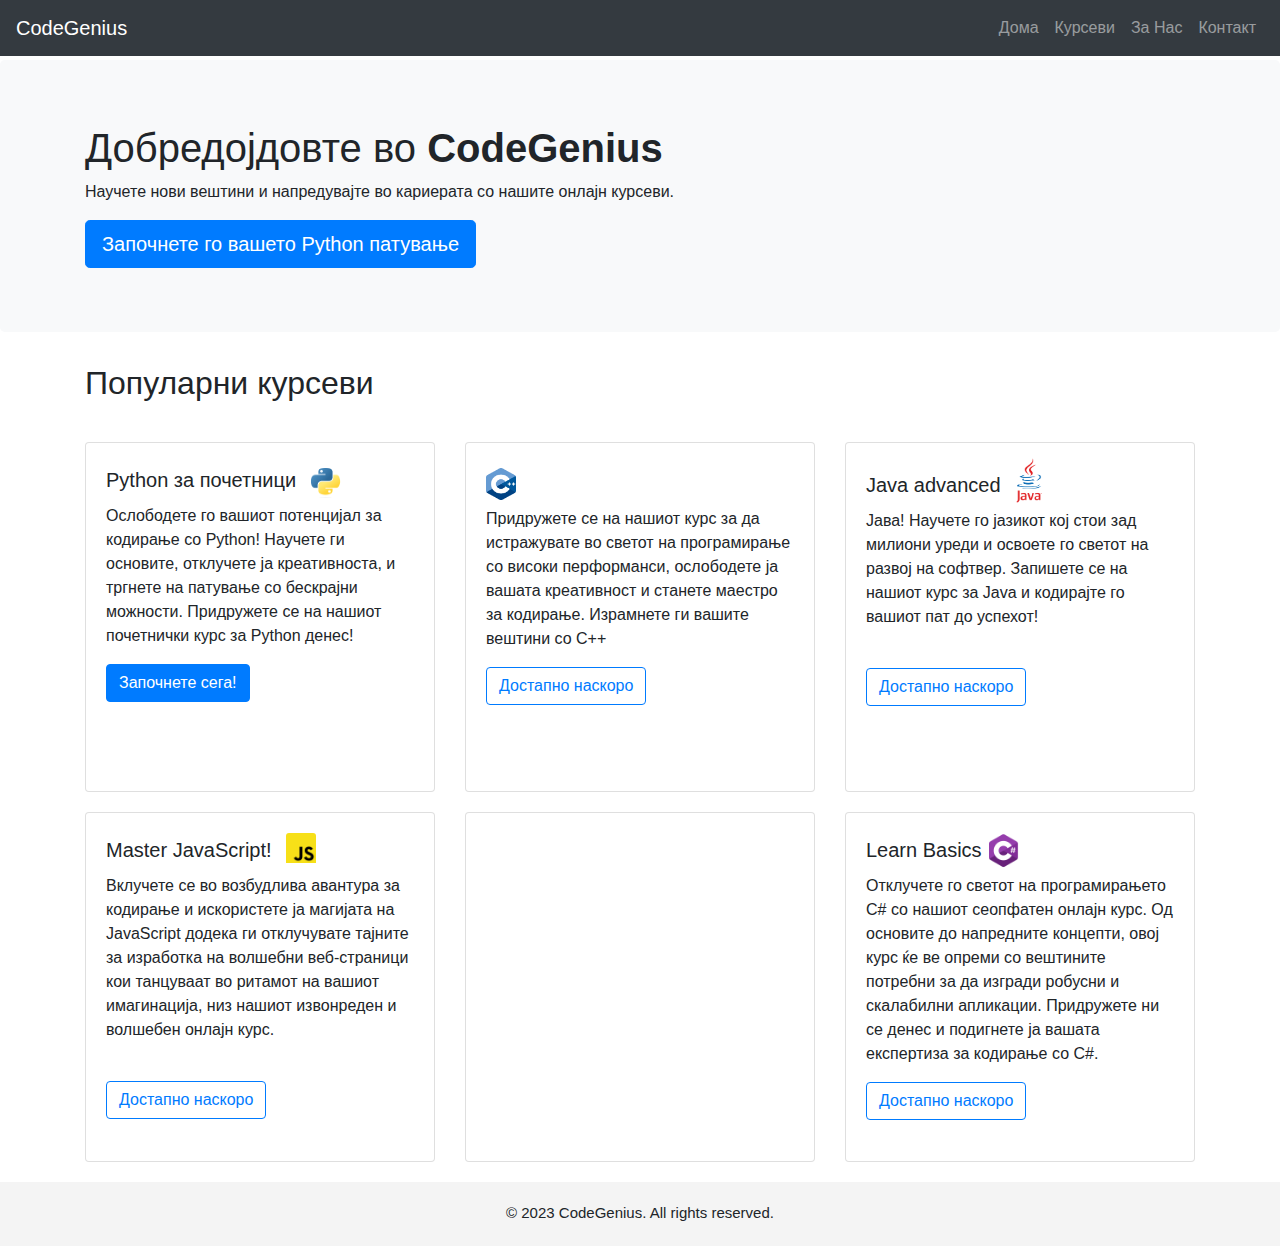
<file: index.html>
<!DOCTYPE html>
<html lang="mk">
<head>
    <title>Home</title>
    <meta charset=utf-8>
    <link rel="stylesheet" href="bootstrap.css">
    <link rel="stylesheet" href="stil.css">
    <style>
        footer{
            background-color: #f4f4f4;
            padding: 5px;
            text-align: center;
            font-family: Arial, Helvetica, sans-serif;
            font-size: 15px;
            padding-top: 20px;
            display: block;
        }
        .card{
            height: 350px;
        }
        .row > div:nth-child(3) .soon{
            margin-top: 23px;
        }
        .row > div:nth-child(4) .soon{
            margin-top: 23px;
        }
    </style>
</head>
<body>
<!-- Navigation bar -->
<nav class="navbar navbar-expand-lg navbar-dark bg-dark fixed-top">
    <a class="navbar-brand" href="index.html">CodeGenius</a>
    <button class="navbar-toggler" type="button" data-toggle="collapse" data-target="#navbarNav" aria-controls="navbarNav" aria-expanded="false" aria-label="Toggle navigation">
        <span class="navbar-toggler-icon"></span>
    </button>
    <div class="collapse navbar-collapse" id="navbarNav">
        <ul class="navbar-nav ml-auto">
            <li class="nav-item">
                <a class="nav-link" href="index.html">Дома</a>
            </li>
            <li class="nav-item">
                <a class="nav-link" href="course.html">Курсеви</a>
            </li>
            <li class="nav-item">
                <a class="nav-link" href="About.html">За Нас</a>
            </li>
            <li class="nav-item">
                <a class="nav-link" href="Contact.html">Контакт</a>
            </li>
        </ul>
    </div>
</nav>

<!-- Hero section -->
<div class="jumbotron">
    <div class="container">
        <h1>Добредојдовте во <b>CodeGenius</b></h1>
        <p>Научете нови вештини и напредувајте во кариерата со нашите онлајн курсеви.</p>
        <a class="btn btn-primary btn-lg" href="course.html" role="button">Започнете го вашето Python патување</a>
    </div>
</div>

<!-- Course section -->
<div class="container">
    <h2 style="margin-bottom: 40px;">Популарни курсеви</h2>
    <div class="row">
        <div class="col-md-4">
            <div class="card course-card">
                <img src="py.png" class="card-img-top sliki" alt="Course 1">
                <div class="card-body">
                    <h5 class="card-title">Python за почетници</h5>
                    <p class="card-text">Ослободете го вашиот потенцијал за кодирање со Python! Научете ги основите, отклучете ја креативноста, и тргнете на патување со бескрајни можности. Придружете се на нашиот почетнички курс за Python денес!</p>
                    <a href="course.html" class="btn btn-primary">Започнете сега!</a>
                </div>
            </div>
        </div>
        <div class="col-md-4">
            <div class="card course-card">
                <img src="c++.png" class="card-img-top c" alt="Course 2">
                <div class="card-body">
                    <h5 class="card-title"></h5>
                    <p class="card-text">Придружете се на нашиот курс за да истражувате во светот на програмирање со високи перформанси,
                        ослободете ја вашата креативност и станете маестро за кодирање. Израмнете ги вашите вештини со C++</p>
                    <a href="#" class="btn btn-primary soon">Достапно наскоро</a>
                </div>
            </div>
        </div>
        <div class="col-md-4">
            <div class="card course-card">
                <img src="Java-Logo.png" class="card-img-top java" alt="Course 3">
                <div class="card-body">
                    <h5 class="card-title">Java advanced</h5>
                    <p class="card-text">Јава! Научете го јазикот кој стои зад милиони
                        уреди и освоете го светот на развој на софтвер. Запишете се на нашиот курс за Java и кодирајте го вашиот пат до успехот!</p>
                    <a href="#" class="btn btn-primary soon">Достапно наскоро</a>
                </div>
            </div>
        </div>
        <div class="col-md-4">
            <div class="card course-card">
                <img src="js.png" class="card-img-top js" alt="Course 4">
                <div class="card-body">
                    <h5 class="card-title">Master JavaScript!</h5>
                    <p class="card-text">Вклучете се во возбудлива авантура за кодирање и искористете ја магијата на
                        JavaScript додека ги отклучувате тајните за изработка на волшебни веб-страници кои танцуваат во ритамот на вашиот
                        имагинација, низ нашиот извонреден и волшебен онлајн курс.</p>
                    <a href="#" class="btn btn-primary soon">Достапно наскоро</a>
                </div>
            </div>
        </div>
        <div class="col-md-4">
            <div class="card course-card">
            </div>
        </div>
        <div class="col-md-4">
            <div class="card course-card">
                <img src="c.png" class="card-img-top c1" alt="Course 5">
                <div class="card-body">
                    <h5 class="card-title">Learn Basics</h5>
                    <p class="card-text">Отклучете го светот на програмирањето C# со нашиот сеопфатен онлајн курс.
                        Од основите до напредните концепти, овој курс ќе ве опреми со вештините потребни за да
                        изгради робусни и скалабилни апликации. Придружете ни се денес и подигнете ја вашата експертиза за кодирање со C#.</p>
                    <a href="#" class="btn btn-primary soon">Достапно наскоро</a>
                </div>
            </div>
        </div>
    </div>
</div>
<footer>
    <div class="footer">
        <p>&copy; 2023 CodeGenius. All rights reserved.</p>
    </div>
</footer>
</body>
</file>
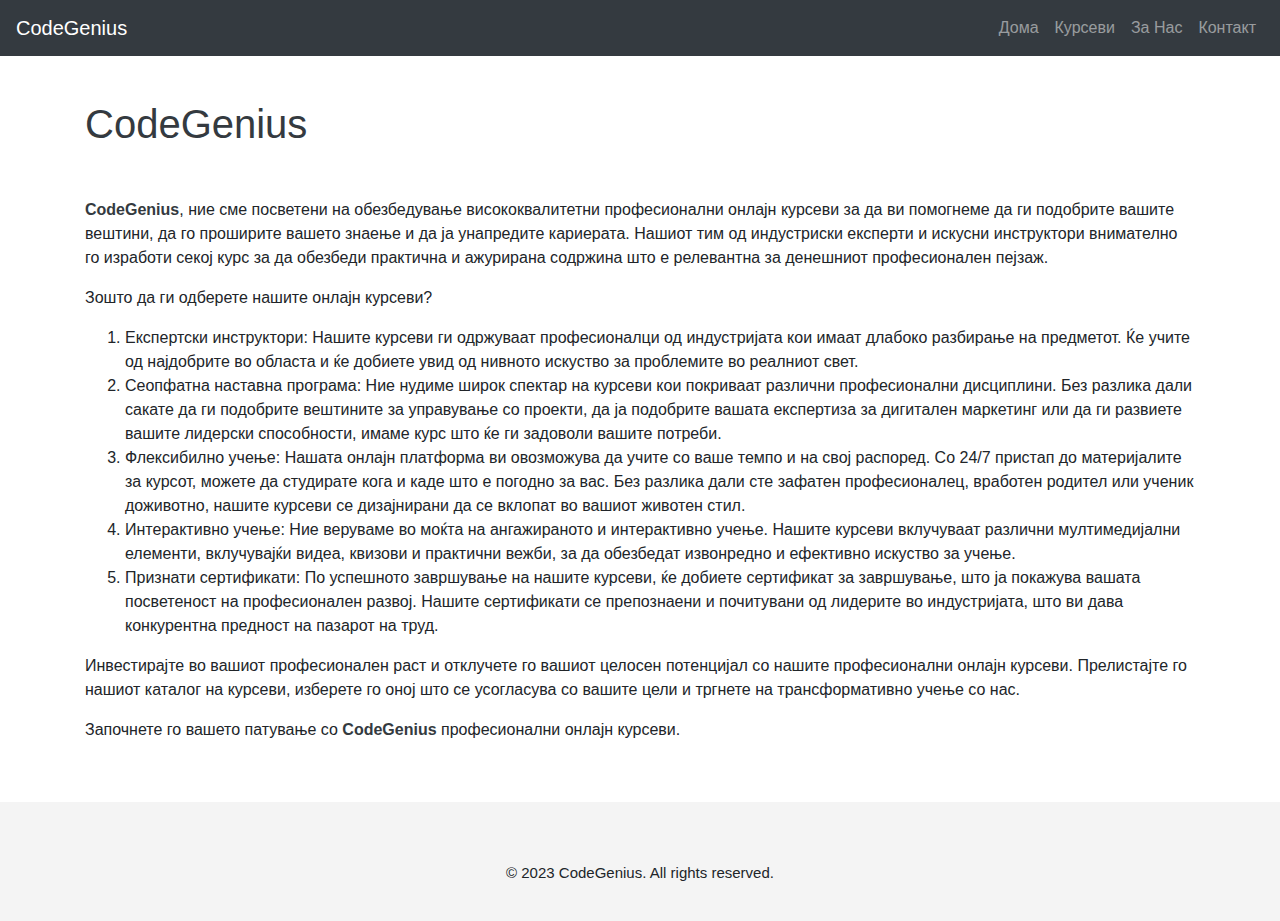
<file: About.html>
<!DOCTYPE html>
<html lang="en">
<head>
    <meta charset="UTF-8">
    <meta http-equiv="X-UA-Compatible" content="IE=edge">
    <meta name="viewport" content="width=device-width, initial-scale=1.0">
    <title>About</title>
    <link rel="stylesheet" href="bootstrap.css">
    <link rel="stylesheet" href="stil.css">
    <style>
        footer {
            background-color: #f4f4f4;
            padding: 20px;
            text-align: center;
            margin-top: 60px;
            font-family: Arial, Helvetica, sans-serif;
            font-size: 15px;
        }
        .container{
            margin-top: 40px;
        }
        .heder{
            margin-bottom: 50px;
        }
    </style>
</head>
<body>
<nav class="navbar navbar-expand-lg navbar-dark bg-dark fixed-top">
    <a class="navbar-brand" href="#">CodeGenius</a>
    <button class="navbar-toggler" type="button" data-toggle="collapse" data-target="#navbarNav" aria-controls="navbarNav" aria-expanded="false" aria-label="Toggle navigation">
        <span class="navbar-toggler-icon"></span>
    </button>
    <div class="collapse navbar-collapse" id="navbarNav">
        <ul class="navbar-nav ml-auto">
            <li class="nav-item">
                <a class="nav-link" href="index.html">Дома</a>
            </li>
            <li class="nav-item">
                <a class="nav-link" href="course.html">Курсеви</a>
            </li>
            <li class="nav-item">
                <a class="nav-link" href="About.html">За Нас</a>
            </li>
            <li class="nav-item">
                <a class="nav-link" href="Contact.html">Контакт</a>
            </li>
        </ul>
    </div>
</nav>

<section id="about">
    <div class="container">
        <h1 style="color: #343a40;" class="heder">CodeGenius</h1>
        <p><b style="color: #343a40;">CodeGenius</b>, ние сме посветени на обезбедување висококвалитетни професионални онлајн курсеви за да ви помогнеме да ги подобрите вашите вештини,
            да го проширите вашето знаење и да ја унапредите кариерата.
            Нашиот тим од индустриски експерти и искусни инструктори внимателно го изработи секој курс за да обезбеди практична и ажурирана содржина
            што е релевантна за денешниот професионален пејзаж.</p>
        <p>Зошто да ги одберете нашите онлајн курсеви?</p>
        <ol>
            <li>Експертски инструктори: Нашите курсеви ги одржуваат професионалци од индустријата кои имаат длабоко разбирање на предметот.
                Ќе учите од најдобрите во областа и ќе добиете увид од нивното искуство за проблемите во реалниот свет.</li>
            <li>Сеопфатна наставна програма: Ние нудиме широк спектар на курсеви кои покриваат различни професионални дисциплини. Без разлика дали сакате да ги подобрите вештините за управување со проекти,
                да ја подобрите вашата експертиза за дигитален маркетинг или да ги развиете вашите лидерски способности, имаме курс што ќе ги задоволи вашите потреби.</li>
            <li>Флексибилно учење: Нашата онлајн платформа ви овозможува да учите со ваше темпо и на свој распоред. Со 24/7 пристап до материјалите за курсот, можете да студирате кога и каде што е погодно за вас.
                Без разлика дали сте зафатен професионалец, вработен родител или ученик доживотно, нашите курсеви се дизајнирани да се вклопат во вашиот животен стил.</li>
            <li>Интерактивно учење: Ние веруваме во моќта на ангажираното и интерактивно учење. Нашите курсеви вклучуваат различни мултимедијални елементи,
                вклучувајќи видеа, квизови и практични вежби, за да обезбедат извонредно и ефективно искуство за учење.</li>
            <li>Признати сертификати: По успешното завршување на нашите курсеви, ќе добиете сертификат за завршување, што ја покажува вашата посветеност на професионален развој.
                Нашите сертификати се препознаени и почитувани од лидерите во индустријата, што ви дава конкурентна предност на пазарот на труд.</li>
        </ol>
        <p>Инвестирајте во вашиот професионален раст и отклучете го вашиот целосен потенцијал со нашите професионални онлајн курсеви. Прелистајте го нашиот каталог на курсеви,
            изберете го оној што се усогласува со вашите цели и тргнете на трансформативно учење со нас.</p>
        <p>Започнете го вашето патување со <b style="color: #343a40;">CodeGenius</b> професионални онлајн курсеви.</p>
    </div>
</section>

<footer>
    <div class="container">
        <p>&copy; 2023 CodeGenius. All rights reserved.</p>
    </div>
</footer>

</body>
</html>
</file>
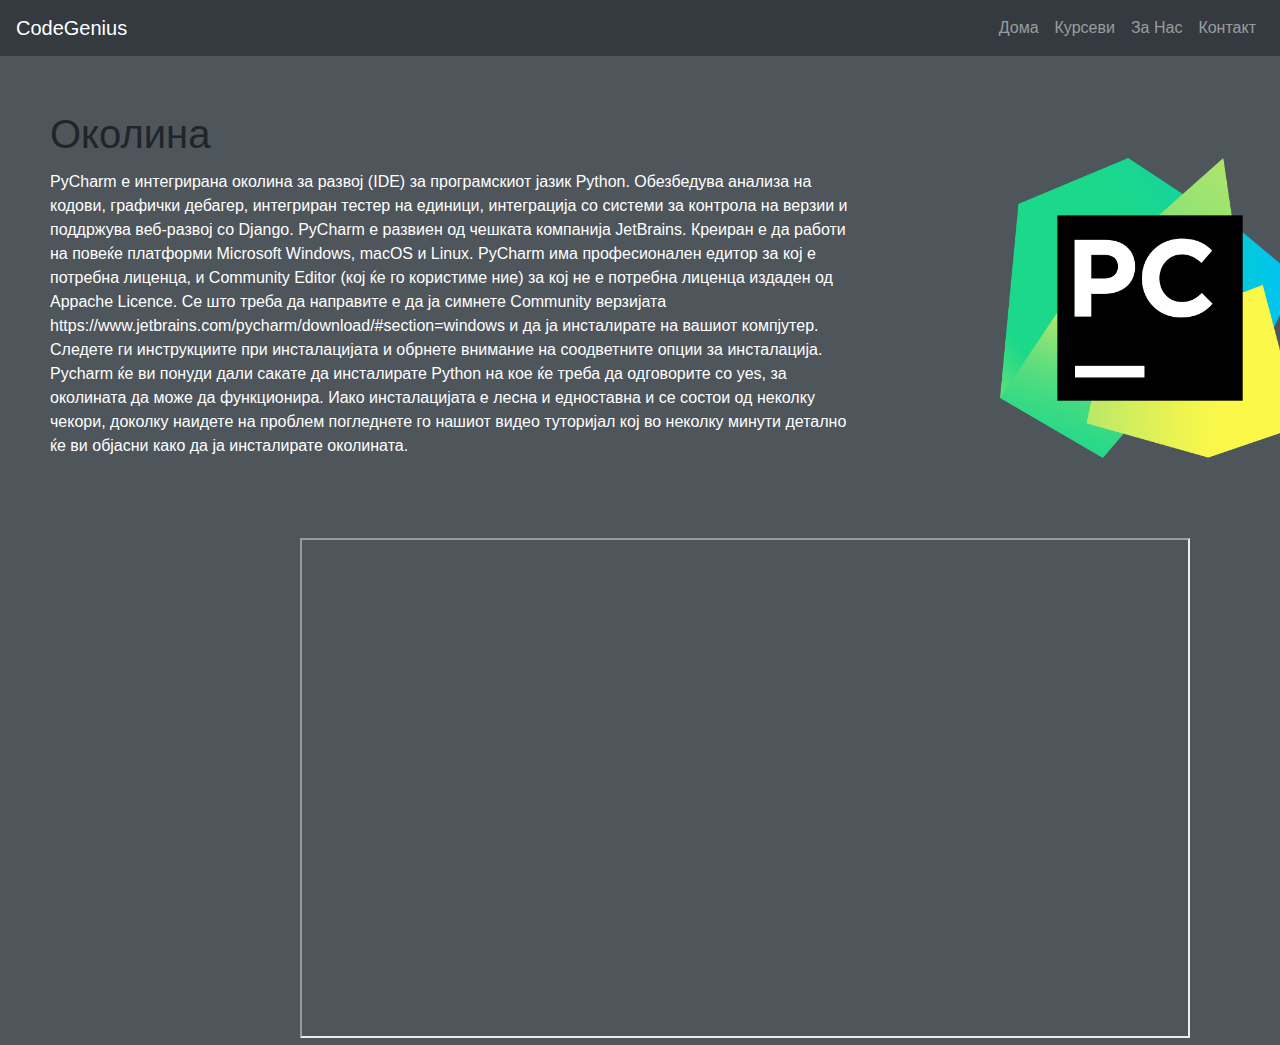
<file: okolina.html>
<!DOCTYPE html>
<html lang="en">
<head>
  <meta charset="UTF-8">
  <title>Title</title>

  <meta charset="UTF-8">
  <meta http-equiv="X-UA-Compatible" content="IE=edge">
  <meta name="viewport" content="width=device-width, initial-scale=1.0">
  <link rel="stylesheet" href="bootstrap.css">
  <link rel="stylesheet" href="stil.css">
  <title>Courses</title>

  <style>
    iframe{
      margin-top: 80px;
      margin-left: 300px;
    }
    body{
      background-color: #4e555b;
    }
    h1{
      position: absolute;
      margin-top: 50px;
      margin-left: 50px;
    }

    #text1{
      color: white;
      width: 800px;
      margin-top: 110px;
      margin-left: 50px;
    }

    #image{
      width: 300px;
      height: 300px;
      position: absolute;
      margin-left: 1000px;
      margin-top: -300px;
    }
    img{
      max-width: 100%;
    }
    
    #prvoto{
      margin-left:50px;
      margin-top: 30px;
    }

  </style>


</head>
<body>


<nav class="navbar navbar-expand-lg navbar-dark bg-dark fixed-top">
  <a class="navbar-brand" href="#">CodeGenius</a>
  <button class="navbar-toggler" type="button" data-toggle="collapse" data-target="#navbarNav" aria-controls="navbarNav" aria-expanded="false" aria-label="Toggle navigation">
    <span class="navbar-toggler-icon"></span>
  </button>
  <div class="collapse navbar-collapse" id="navbarNav">
    <ul class="navbar-nav ml-auto">
      <li class="nav-item">
        <a class="nav-link" href="index.html">Дома</a>
      </li>
      <li class="nav-item">
        <a class="nav-link" href="course.html">Курсеви</a>
      </li>
      <li class="nav-item">
        <a class="nav-link" href="About.html">За Нас</a>
      </li>
      <li class="nav-item">
        <a class="nav-link" href="Contact.html">Контакт</a>
      </li>
    </ul>
  </div>
</nav>

<h1>Околина</h1>

<div id="text1">
  PyCharm е интегрирана околина за развој (IDE) за програмскиот јазик Python.
  Обезбедува анализа на кодови, графички дебагер, интегриран тестер на
  единици, интеграција со системи за контрола на верзии и поддржува веб-развој
  со Django. PyCharm е развиен од чешката компанија JetBrains.
  Креиран е да работи на повеќе платформи Microsoft Windows, macOS и Linux.
  PyCharm има професионален едитор за кој е потребна лиценца, и Community
  Editor (кој ќе го користиме ние) за кој не е потребна лиценца издаден од Appache
  Licence.
  Се што треба да направите е да ја симнете Community верзијата
  https://www.jetbrains.com/pycharm/download/#section=windows и да ја
  инсталирате на вашиот компјутер.
  Следете ги инструкциите при инсталацијата и обрнете внимание на соодветните
  опции за инсталација. Pycharm ќе ви понуди дали сакате да инсталирате Python
  на кое ќе треба да одговорите со yes, за околината да може да функционира.
  Иако инсталацијата е лесна и едноставна и се состои од неколку чекори, доколку
  наидете на проблем погледнете го нашиот видео туторијал кој во неколку минути детално ќе ви објасни како да
  ја инсталирате околината.

</div>

<div id="image"><img src="PyCharm.png"></div>

<iframe width="890" height="500"
        src="https://www.youtube.com/embed/2x47tPfzq_U?controls=0">
</iframe>



</body>
</html>
</file>
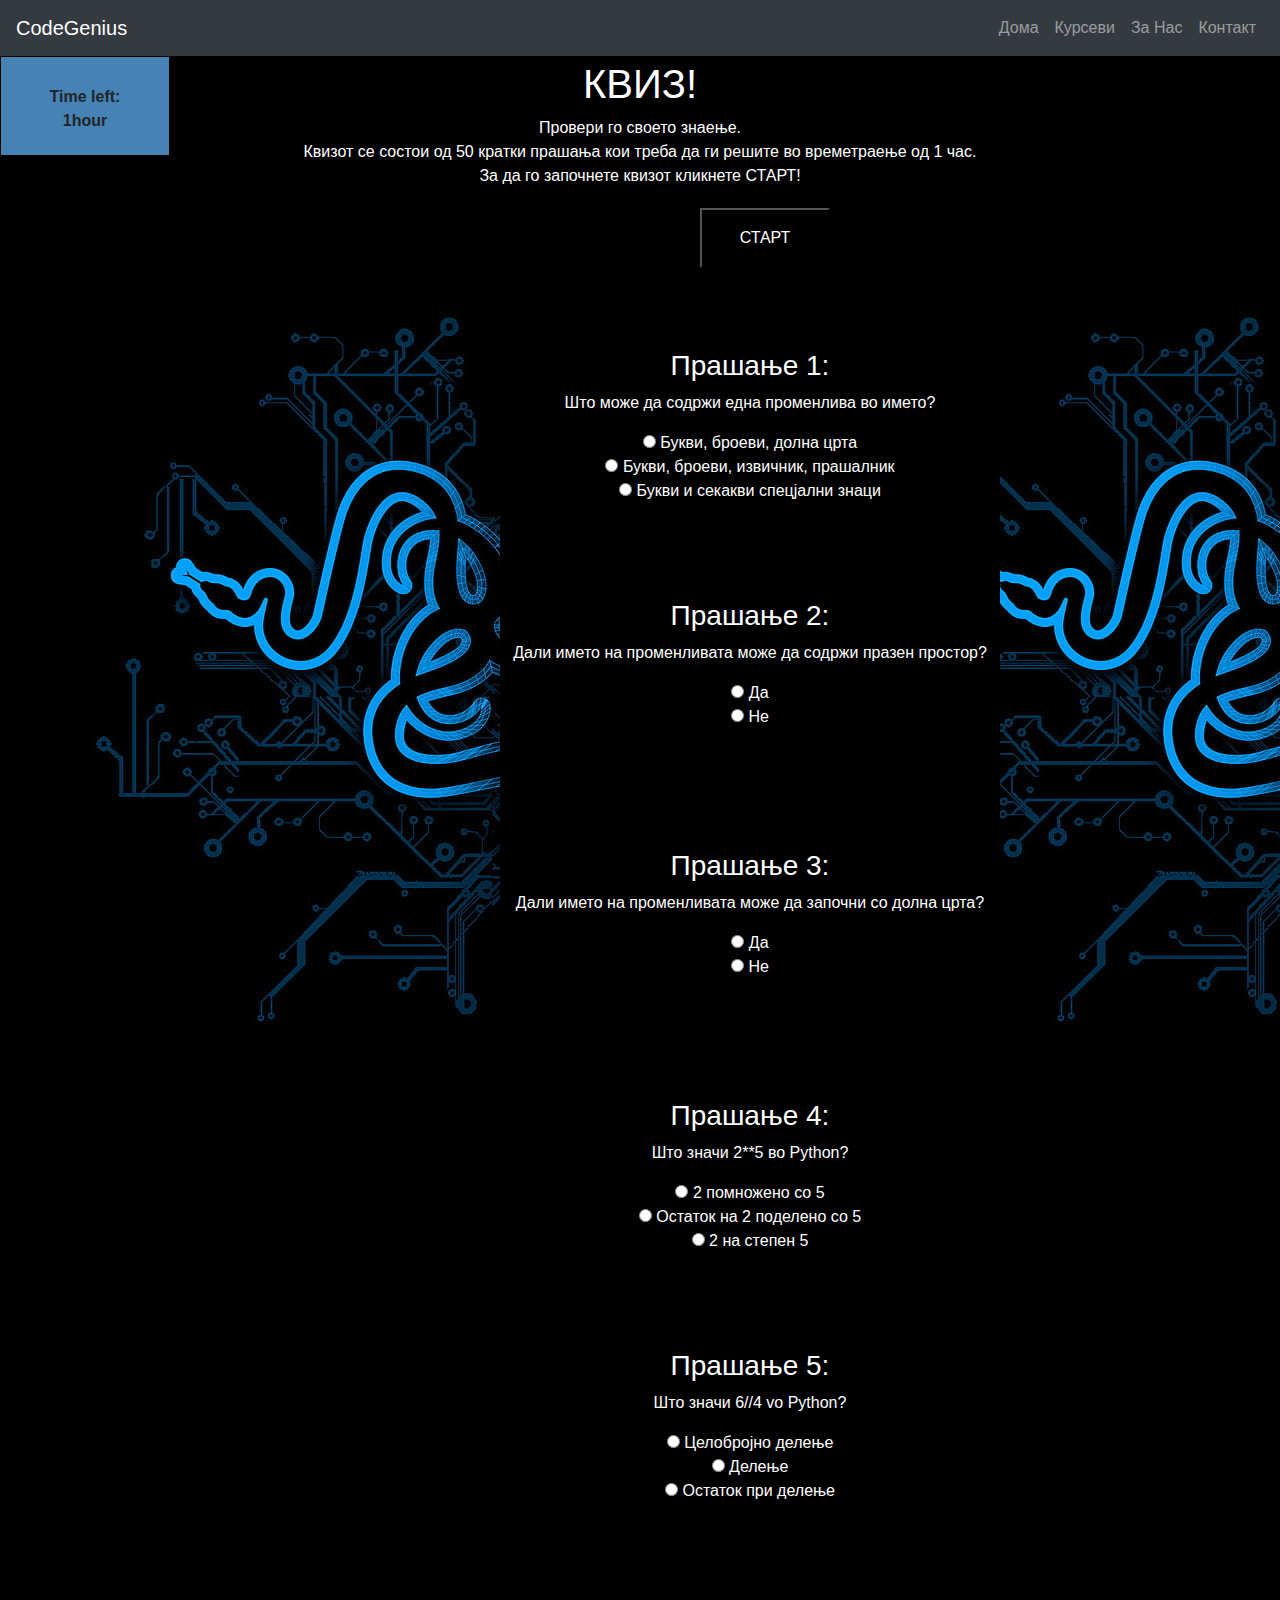
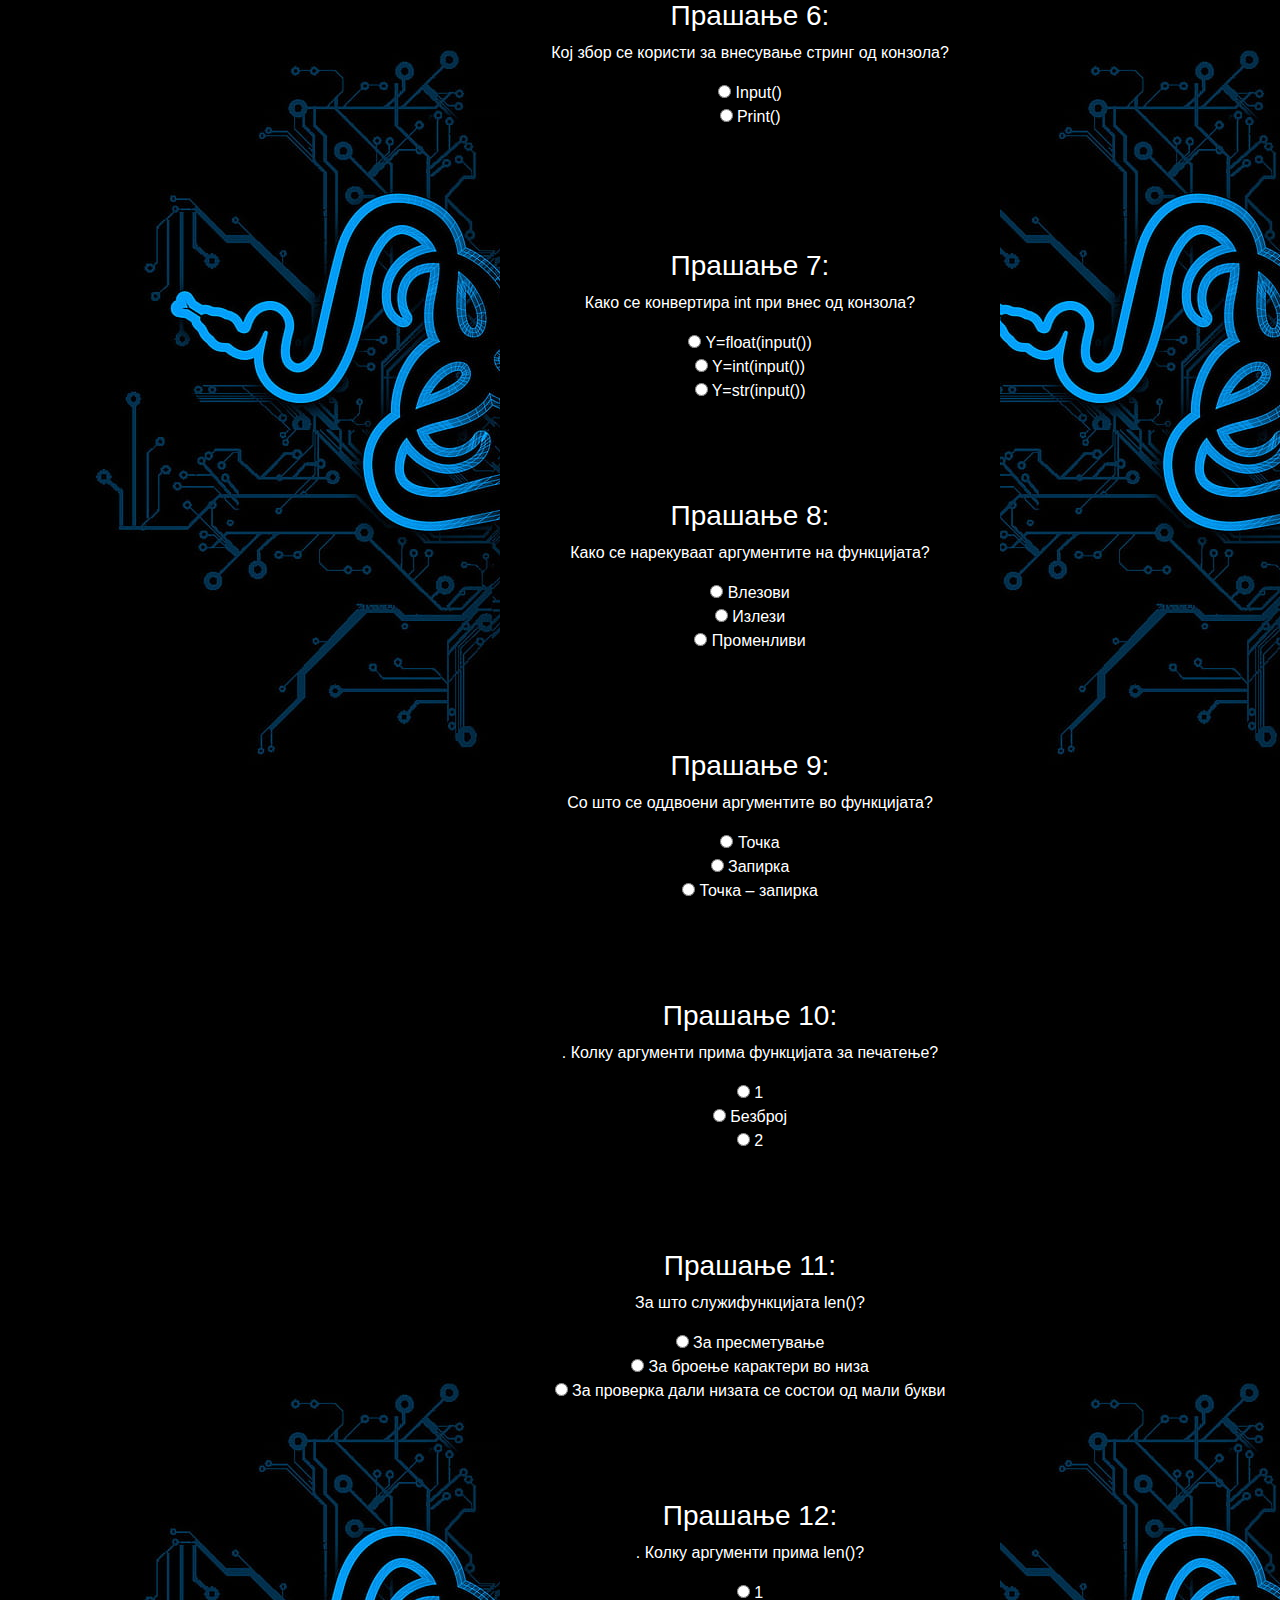
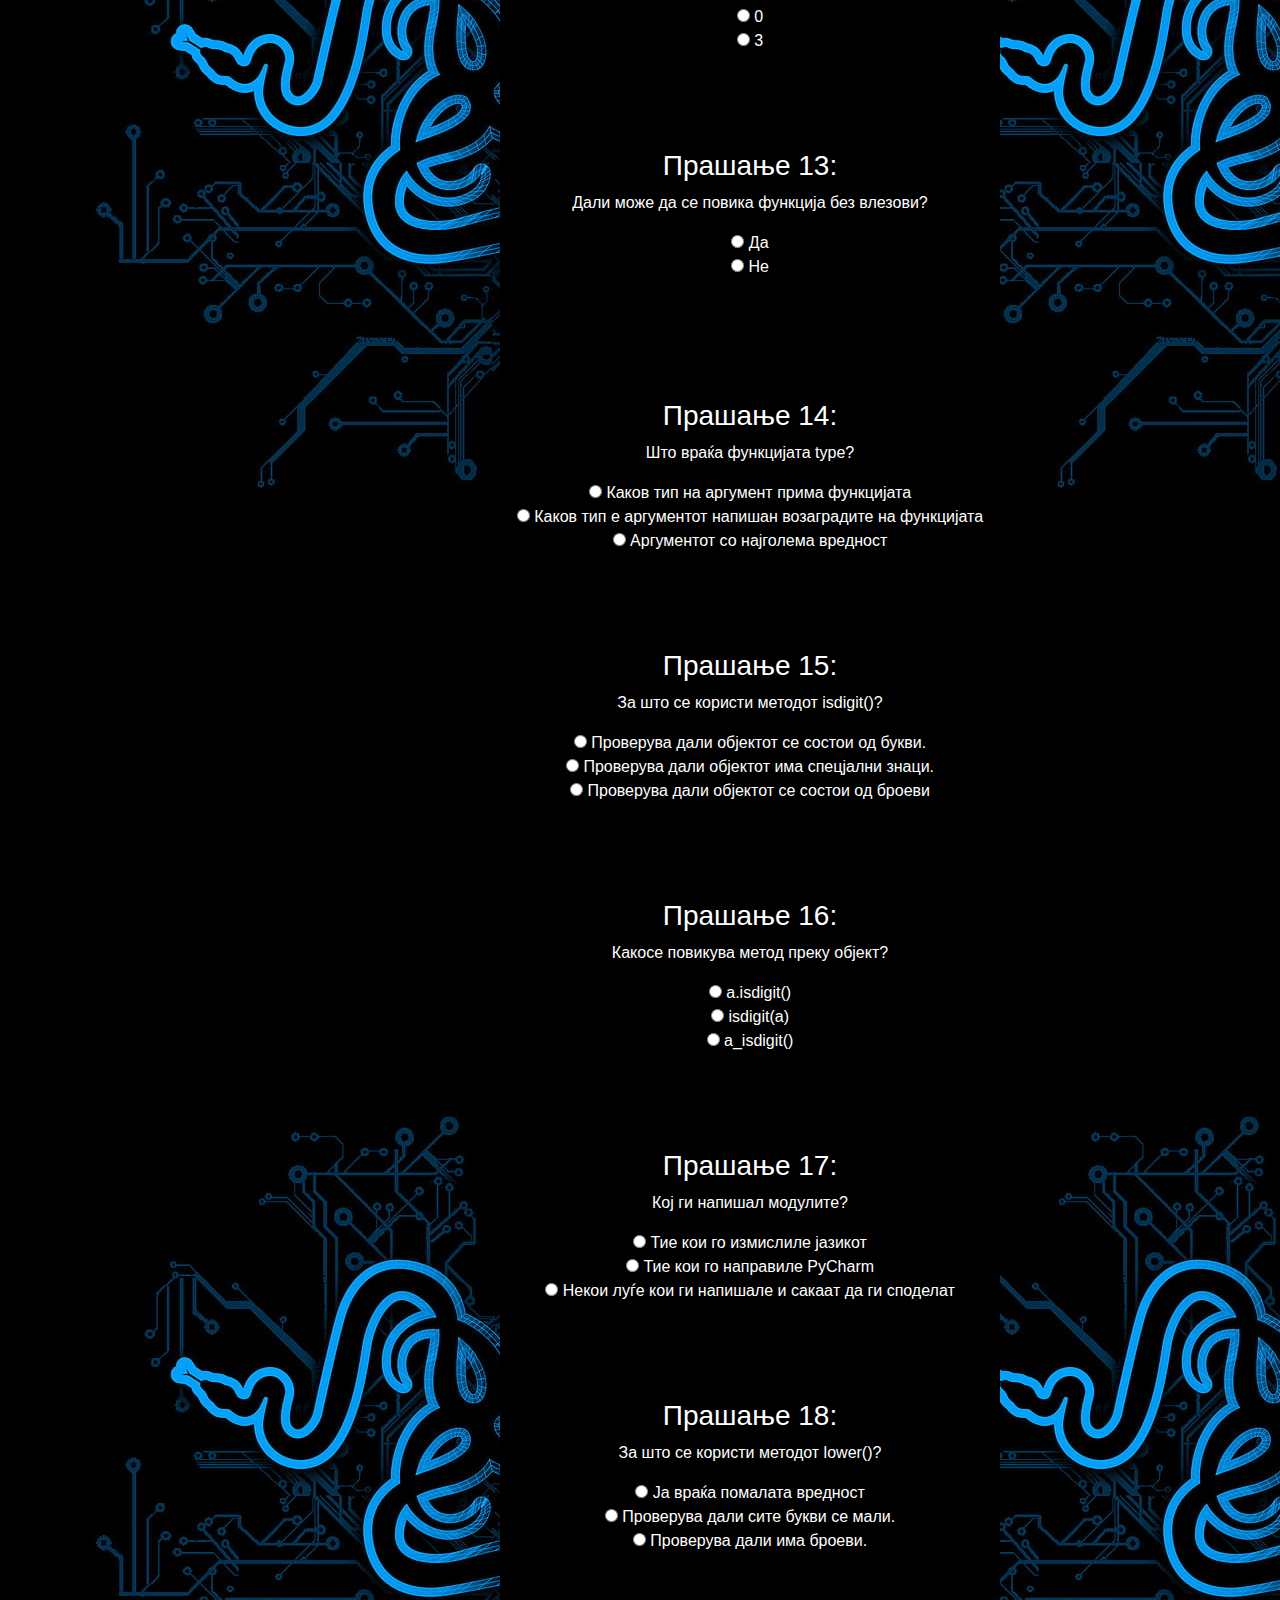
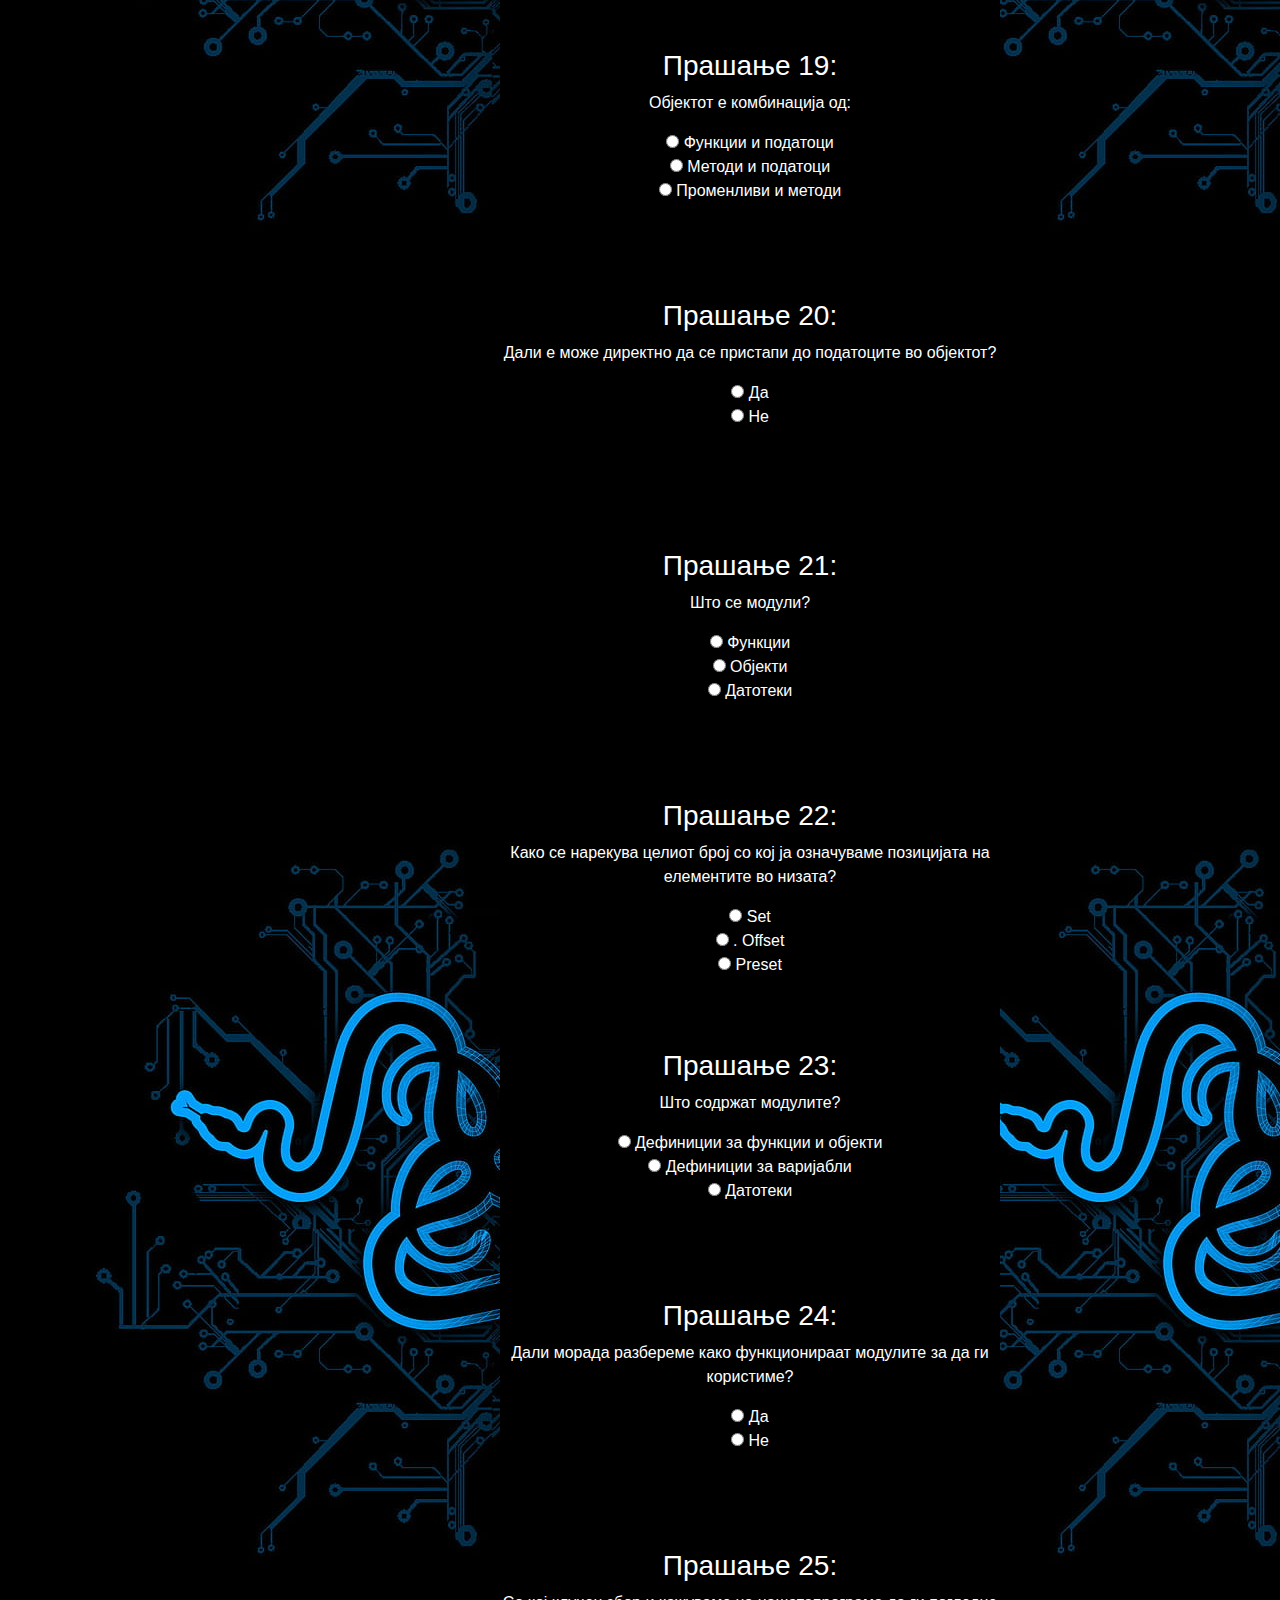
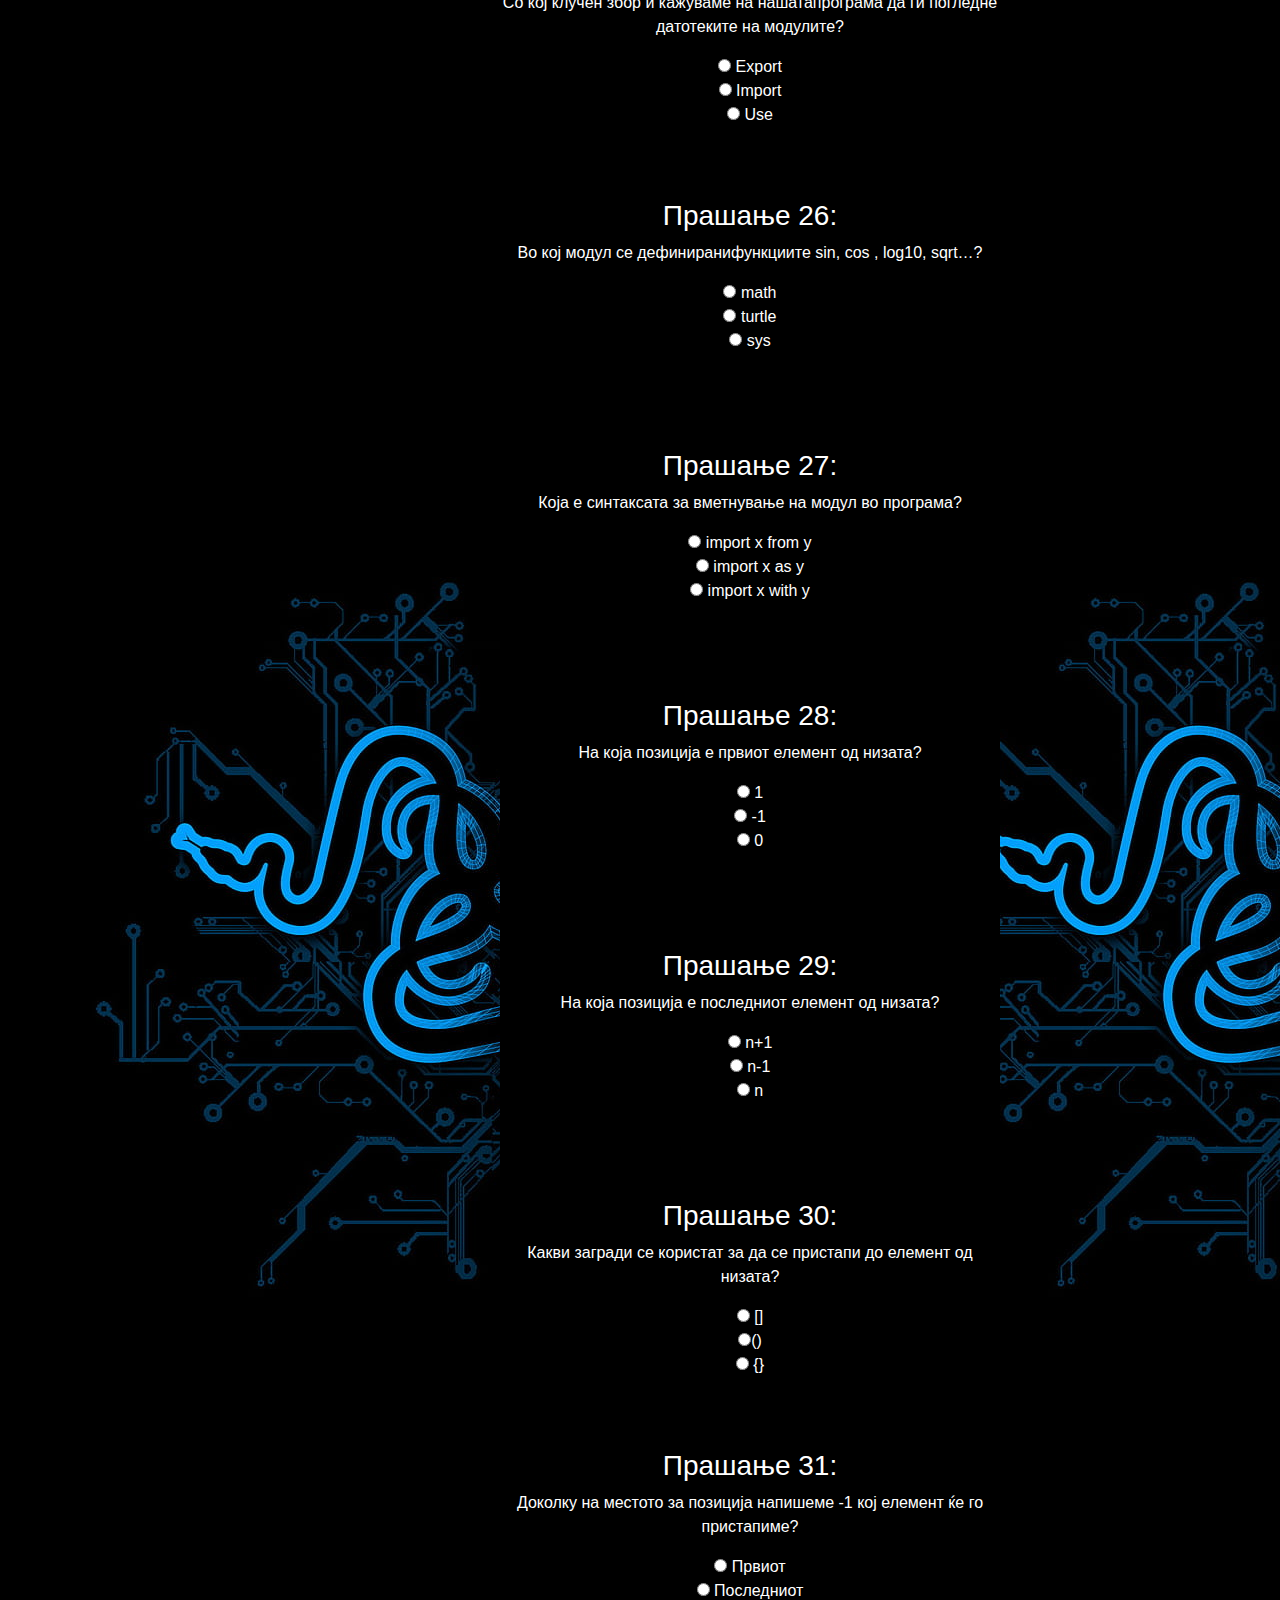
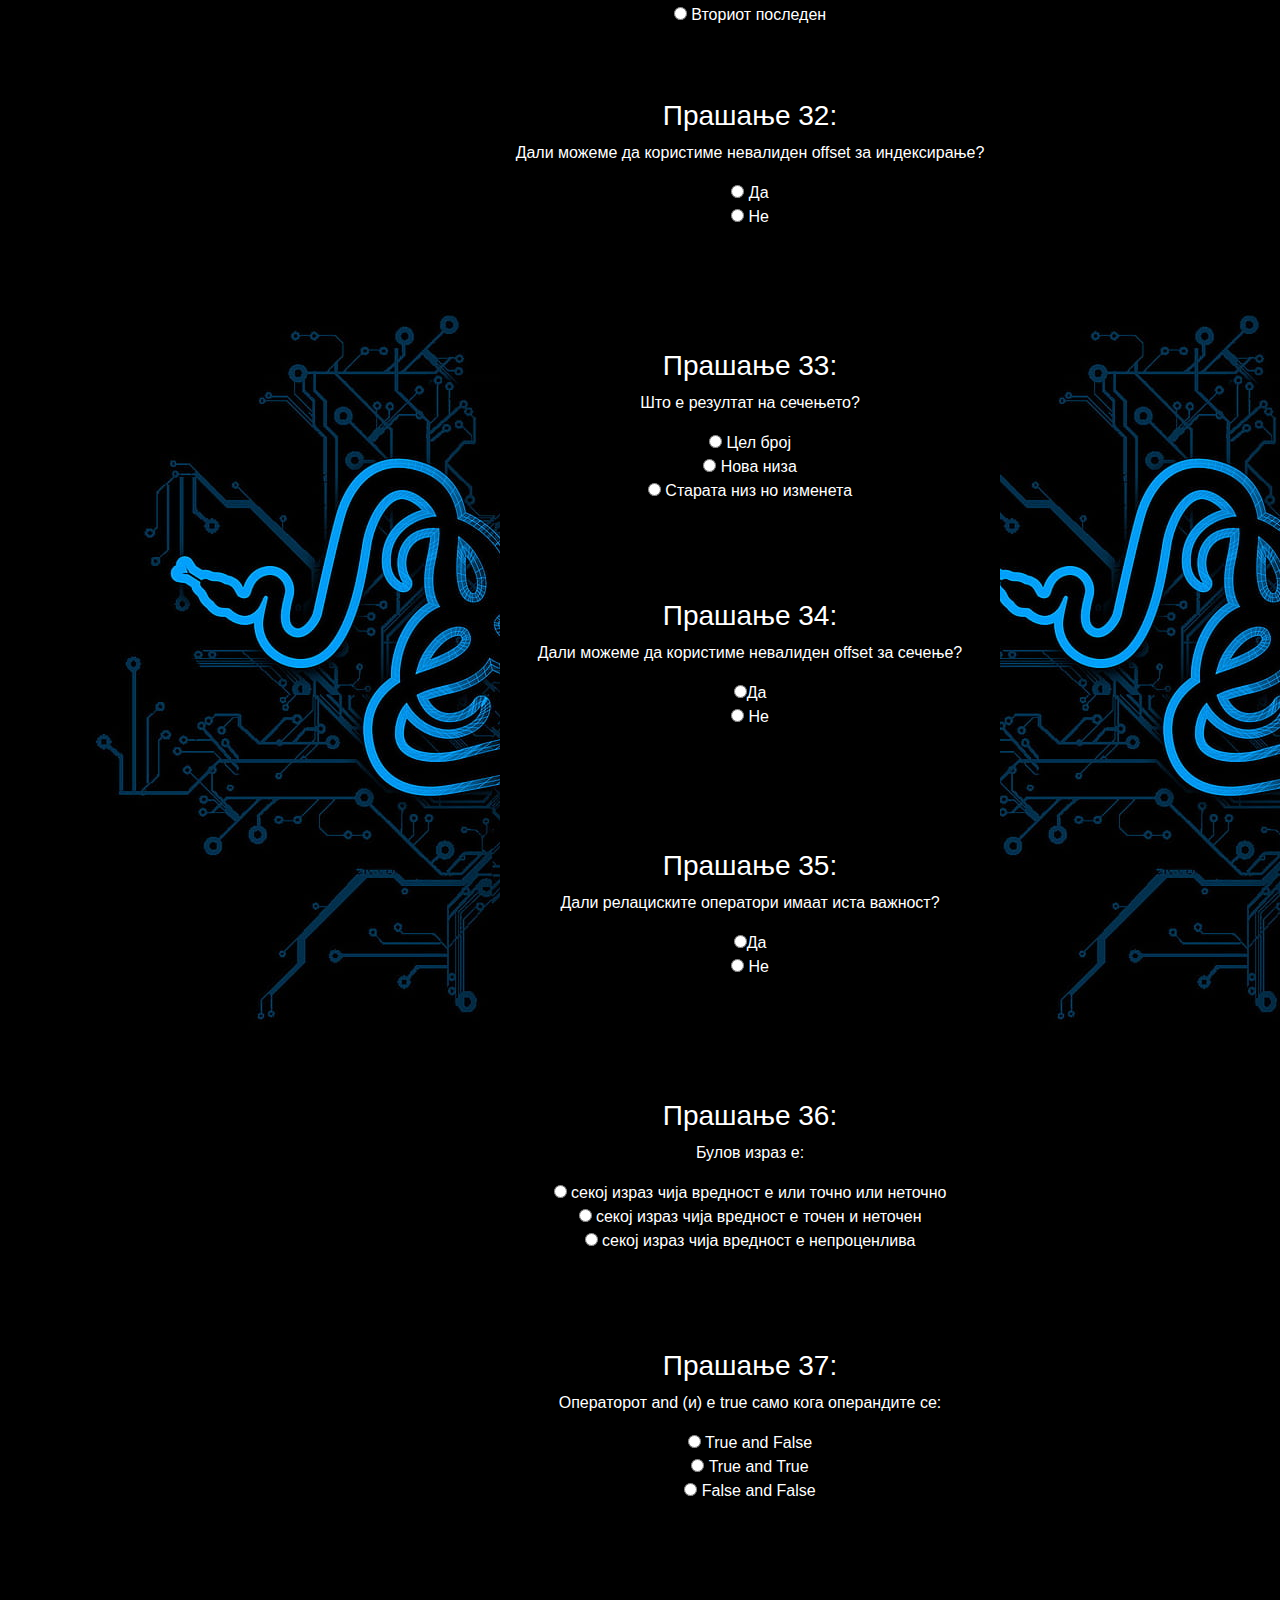
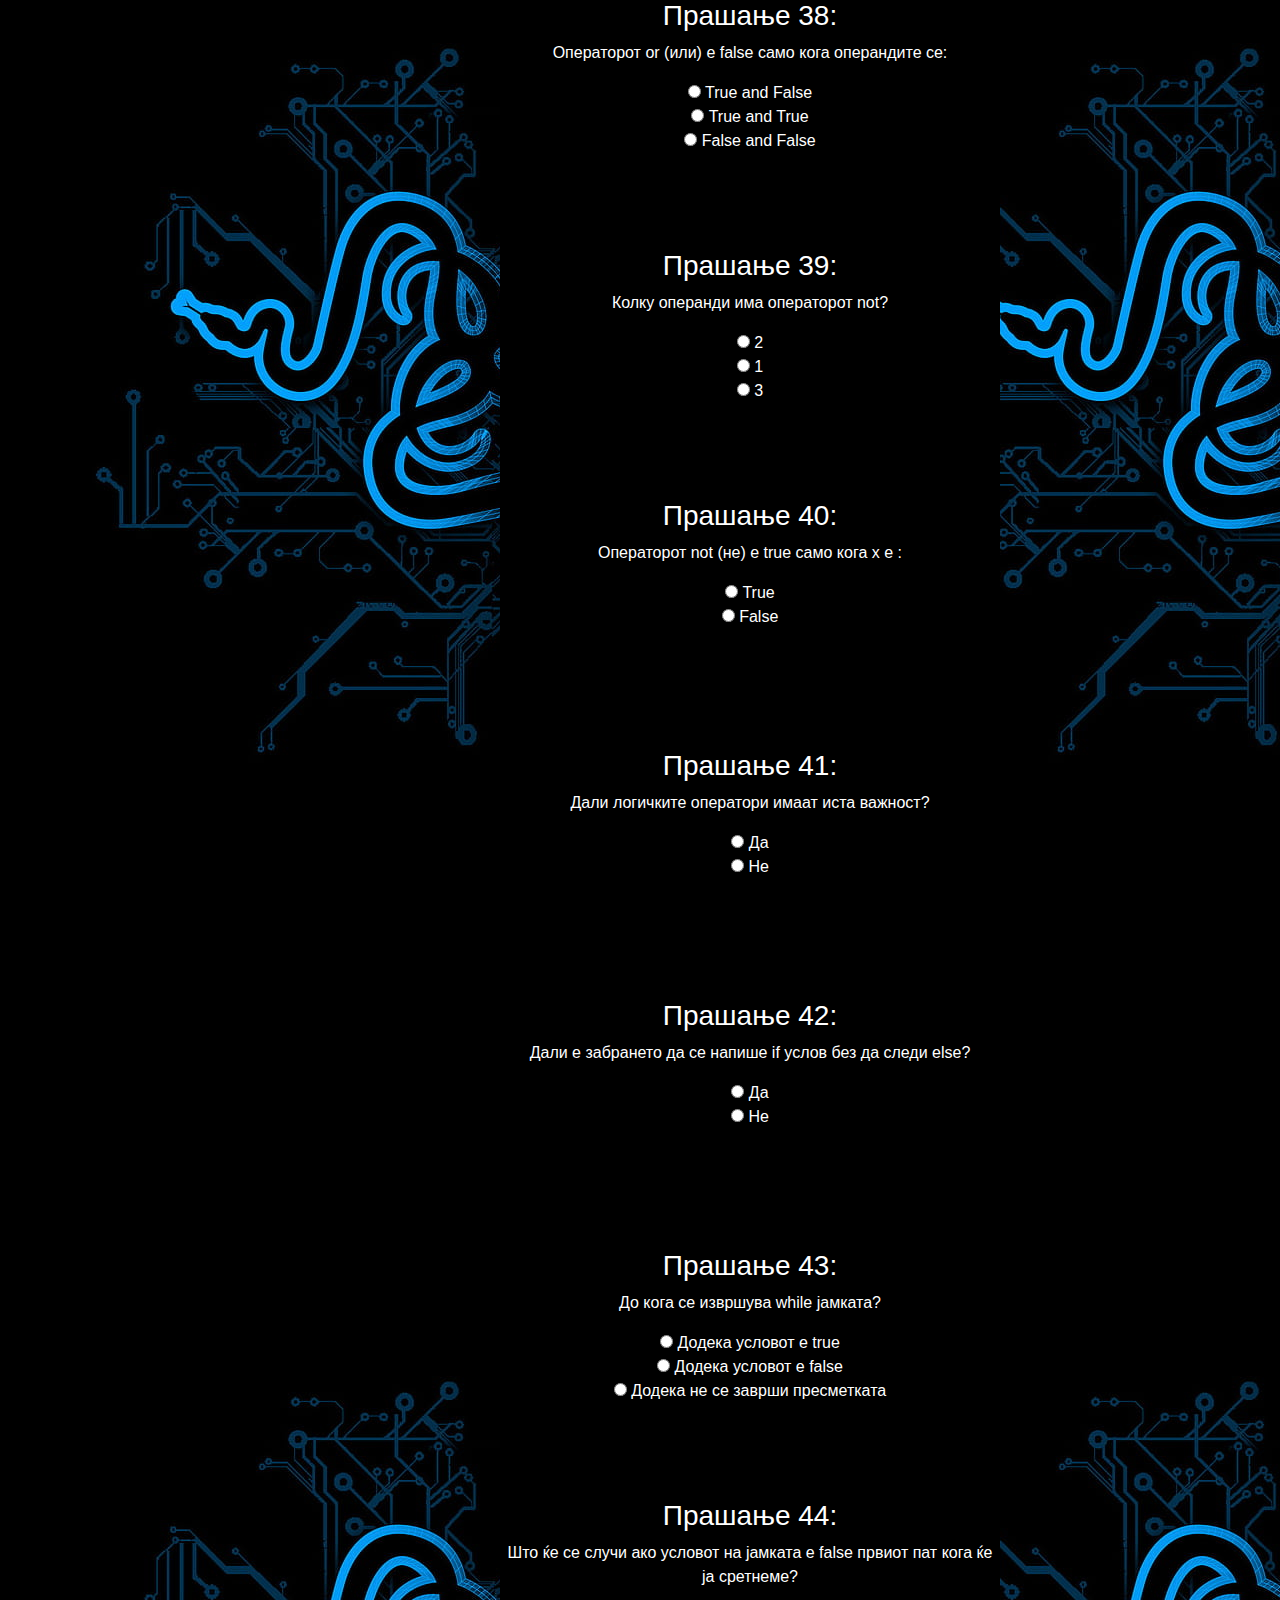
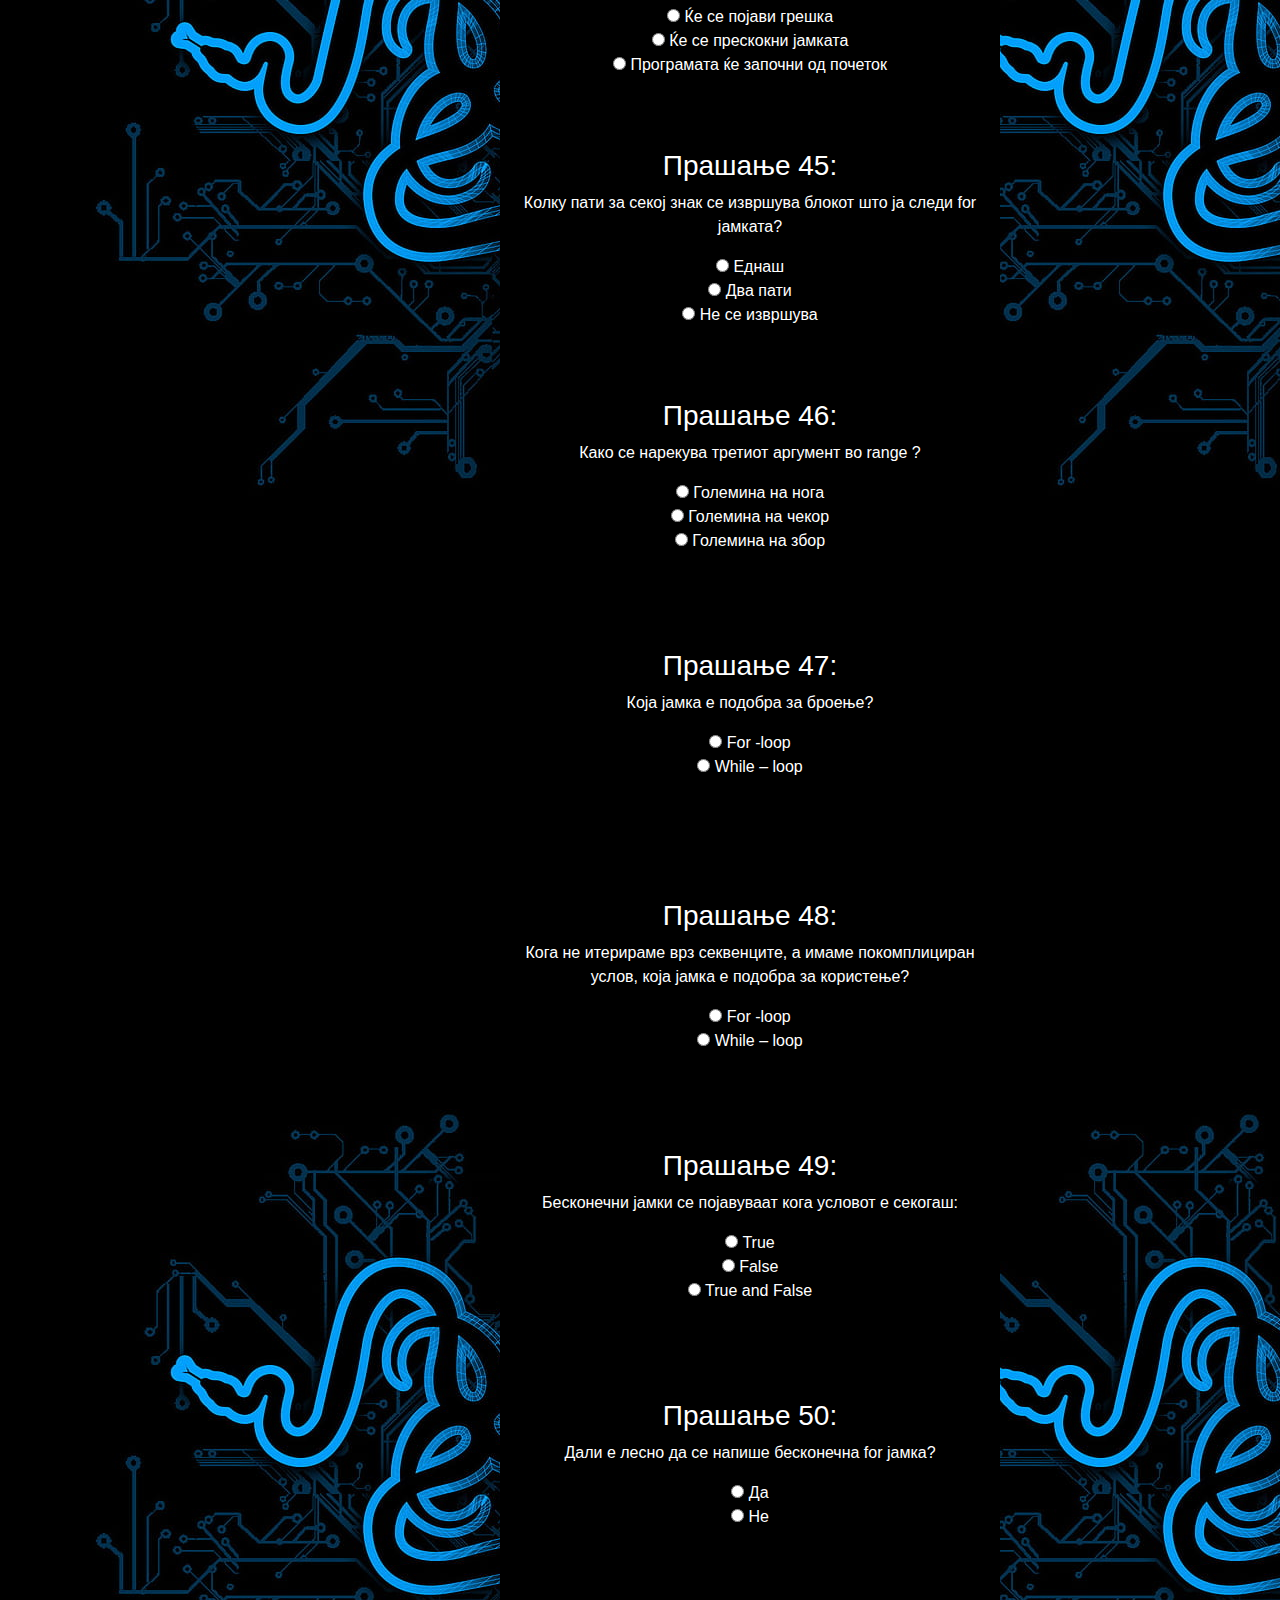
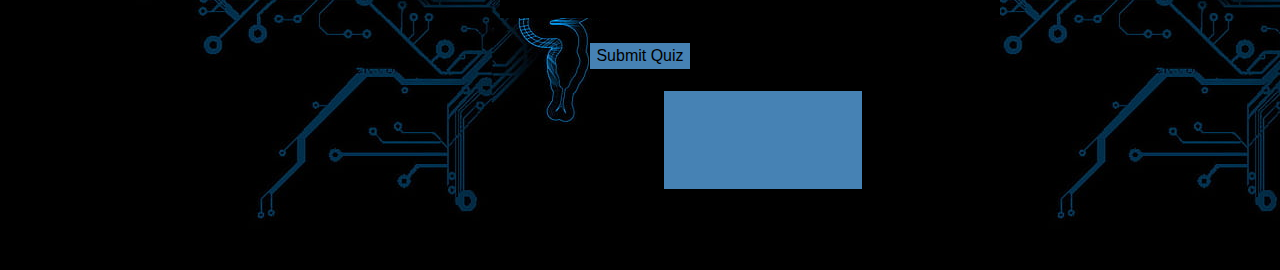
<file: quiz.html>
<!DOCTYPE html>
<html lang="en">
<head>
    <meta charset="UTF-8">
    <title>Title</title>

    <meta charset="UTF-8">
    <meta http-equiv="X-UA-Compatible" content="IE=edge">
    <meta name="viewport" content="width=device-width, initial-scale=1.0">
    <link rel="stylesheet" href="bootstrap.css">
    <link rel="stylesheet" href="stil.css">
    <title>Courses</title>


    <script>
        var timeLeft = 3600; // Time in seconds
        var timer;
        var score = 0;

        function startTimer() {
            timer = setInterval(function() {
                timeLeft--;
                document.getElementById("timer").textContent = "Time left: " + formatTime(timeLeft);

                if (timeLeft <= 0) {
                    clearInterval(timer);
                    document.getElementById("timer").textContent = "Time's up!";
                    calculateScore();
                }
            }, 1000);
        }

        function formatTime(seconds) {
            var hours = Math.floor(seconds / 3600);
            var minutes = Math.floor((seconds % 3600) / 60);
            var seconds = seconds % 60;

            return hours.toString().padStart(2, '0') + ':' +
                minutes.toString().padStart(2, '0') + ':' +
                seconds.toString().padStart(2, '0');
        }

        function calculateScore() {
            var questions = document.forms[0].getElementsByTagName("input");
            for (var i = 0; i < questions.length; i++) {
                if (questions[i].checked) {
                    if (questions[i].value === "T") {
                        score += 1;
                    }

                    // Add more if statements for each question and answer
                }
            }
            document.getElementById("score").textContent = "Your score: " + score;
        }

        function submitQuiz() {
            clearInterval(timer);
            calculateScore();
        }
    </script>


    <style>

      h1{
          text-align: center;
            color: white;
          background: black;
      }
      #tekst{
          text-align: center;
            color: white;
          background: black;
      }
      button{
          margin-left: 700px;
          margin-top: 20px;
          width: 130px;
          height: 60px;
          color: white;
          background: black;
      }
      form{
          text-align: center;
          margin-top: 50px;
      }

      .qw{
          border: 1px solid black;
          width: 500px;
          height: 250px;
          text-align: center;
          margin-left: 500px;
          background: black;
          color: white;
      }


      #timer{
          border: 1px solid black;
          background-color: steelblue;
          width: 170px;
          height: 100px;
          text-align: center;
          padding: 28px;
          position: fixed;
          margin-top: -212px;
          text-shadow: #4e555b;
      }
      #submit{
          border: 1px solid black;
          text-align: center;
          background-color: lightcyan;
          margin-bottom: 100px;
          background-color: steelblue;
      }

      #score{
          border: 1px solid black;
          width: 200px;
          height: 100px;
          text-align: center;
          background-color: steelblue;
          margin-top: -80px;
          margin-left: 663px;
          padding-top: 33px;
          margin-bottom: 80px;
          color: black;
      }

      h3{
          margin-top: 30px;
      }

    </style>


</head>
<body background="bg.jpg">


<nav class="navbar navbar-expand-lg navbar-dark bg-dark fixed-top">
    <a class="navbar-brand" href="#">CodeGenius</a>
    <button class="navbar-toggler" type="button" data-toggle="collapse" data-target="#navbarNav" aria-controls="navbarNav" aria-expanded="false" aria-label="Toggle navigation">
        <span class="navbar-toggler-icon"></span>
    </button>
    <div class="collapse navbar-collapse" id="navbarNav">
        <ul class="navbar-nav ml-auto">
            <li class="nav-item">
                <a class="nav-link" href="index.html">Дома</a>
            </li>
            <li class="nav-item">
                <a class="nav-link" href="course.html">Курсеви</a>
            </li>
            <li class="nav-item">
                <a class="nav-link" href="About.html">За Нас</a>
            </li>
            <li class="nav-item">
                <a class="nav-link" href="Contact.html">Контакт</a>
            </li>
        </ul>
    </div>
</nav>

<h1> КВИЗ!</h1>

<div id="tekst">Провери го своето знаење.
<br>
Квизот се состои од 50 кратки прашања кои треба да ги решите во времетраење од 1 час.
    <br>
    За да го започнете квизот кликнете СТАРТ!
</div>

    <button onclick="startTimer()">СТАРТ</button>

<div id="timer"><strong>Time left: 1hour</strong></div>

<form>

    <div class="qw">
    <h3>Прашање 1:</h3>
    <p>Што може да содржи една променлива во името?</p>
    <input type="radio" name="q1" value="T"> Букви, броеви, долна црта<br>
    <input type="radio" name="q1" value="N"> Букви, броеви, извичник, прашалник<br>
    <input type="radio" name="q1" value="N"> Букви и секакви спецјални знаци<br>
    </div>

    <div class="qw">
    <h3>Прашање 2:</h3>
    <p>Дали името на променливата може да содржи празен простор?</p>
    <input type="radio" name="q2" value="N"> Да<br>
    <input type="radio" name="q2" value="T"> Не<br>
    </div>

    <div class="qw">
    <h3>Прашање 3:</h3>
    <p>Дали името на променливата може да започни со долна црта?</p>
    <input type="radio" name="q3" value="T"> Да<br>
    <input type="radio" name="q3" value="N"> Не<br>
    </div>

    <div class="qw">
    <h3>Прашање 4:</h3>
    <p>Што значи 2**5 во Python?</p>
    <input type="radio" name="q4" value="N"> 2 помножено со 5<br>
    <input type="radio" name="q4" value="N"> Остаток на 2 поделено со 5<br>
    <input type="radio" name="q4" value="T"> 2 на степен 5<br>
    </div>

    <div class="qw">
    <h3>Прашање 5:</h3>
    <p>Што значи 6//4 vo Python?</p>
    <input type="radio" name="q5" value="T"> Целобројно делење<br>
    <input type="radio" name="q5" value="N"> Делење<br>
    <input type="radio" name="q5" value="N"> Остаток при делење<br>
    </div>

    <div class="qw">
    <h3>Прашање 6:</h3>
    <p>Кој збор се користи за внесување стринг од конзола?</p>
    <input type="radio" name="q6" value="T"> Input()<br>
    <input type="radio" name="q6" value="N"> Print()<br>
    </div>

    <div class="qw">
    <h3>Прашање 7:</h3>
    <p>Како се конвертира int при внес од конзола?</p>
    <input type="radio" name="q7" value="N"> Y=float(input())<br>
    <input type="radio" name="q7" value="T"> Y=int(input())<br>
    <input type="radio" name="q7" value="N"> Y=str(input())<br>
    </div>
    <div class="qw">
    <h3>Прашање 8:</h3>
    <p>Како се нарекуваат аргументите на функцијата?</p>
    <input type="radio" name="q8" value="T"> Влезови<br>
    <input type="radio" name="q8" value="N"> Излези<br>
    <input type="radio" name="q8" value="N"> Променливи<br>
    </div>

    <div class="qw">
    <h3>Прашање 9:</h3>
    <p>Со што се оддвоени аргументите во функцијата?</p>
    <input type="radio" name="q9" value="T"> Точка<br>
    <input type="radio" name="q9" value="N"> Запирка<br>
    <input type="radio" name="q9" value="N"> Точка – запирка<br>
    </div>

    <div class="qw">

    <h3>Прашање 10:</h3>
    <p>. Колку аргументи прима функцијата за печатење?</p>
    <input type="radio" name="q10" value="N"> 1<br>
    <input type="radio" name="q10" value="T"> Безброј<br>
    <input type="radio" name="q10" value="N"> 2<br>
    </div>
    <div class="qw">
    <h3>Прашање 11:</h3>
    <p>За што служифункцијата len()?</p>
    <input type="radio" name="q11" value="N"> За пресметување <br>
    <input type="radio" name="q11" value="T"> За броење карактери во низа<br>
    <input type="radio" name="q11" value="N"> За проверка дали низата се состои од мали букви<br>
    </div>
    <div class="qw">
    <h3>Прашање 12:</h3>
    <p>. Колку аргументи прима len()?</p>
    <input type="radio" name="q12" value="T"> 1<br>
    <input type="radio" name="q12" value="N"> 0<br>
    <input type="radio" name="q12" value="N"> 3<br>
    </div>
    <div class="qw">
    <h3>Прашање 13:</h3>
    <p>Дали може да се повика функција без влезови?</p>
    <input type="radio" name="q13" value="T"> Да<br>
    <input type="radio" name="q13" value="N"> Не<br>
    </div>
    <div class="qw">
    <h3>Прашање 14:</h3>
    <p>Што враќа функцијата type?</p>
    <input type="radio" name="q14" value="N"> Каков тип на аргумент прима функцијата<br>
    <input type="radio" name="q14" value="T"> Каков тип е аргументот напишан возаградите на функцијата<br>
    <input type="radio" name="q14" value="N"> Аргументот со најголема вредност<br>
    </div>
    <div class="qw">
    <h3>Прашање 15:</h3>
    <p>За што се користи методот isdigit()?</p>
    <input type="radio" name="q15" value="N"> Проверува дали објектот се состои од букви.
    <br>
    <input type="radio" name="q15" value="N"> Проверува дали објектот има спецјални знаци.<br>
    <input type="radio" name="q15" value="T"> Проверува дали објектот се состои од броеви<br>
    </div>
    <div class="qw">
    <h3>Прашање 16:</h3>
    <p>Какосе повикува метод преку објект?</p>
    <input type="radio" name="q16" value="T"> a.isdigit()<br>
    <input type="radio" name="q16" value="N">  isdigit(a)
    <br>
    <input type="radio" name="q16" value="N"> a_isdigit()
    <br>
    </div>
    <div class="qw">
    <h3>Прашање 17:</h3>
    <p>Кој ги напишал модулите?</p>
    <input type="radio" name="q17" value="N"> Тие кои го измислиле јазикот<br>
    <input type="radio" name="q17" value="N"> Тие кои го направиле PyCharm<br>
    <input type="radio" name="q17" value="T"> Некои луѓе кои ги напишале и сакаaт да ги споделат<br>
    </div>
    <div class="qw">
    <h3>Прашање 18:</h3>
    <p>За што се користи методот lower()?</p>
    <input type="radio" name="q18" value="N"> Ја враќа помалата вредност<br>
    <input type="radio" name="q18" value="T"> Проверува дали сите букви се мали.<br>
    <input type="radio" name="q18" value="N"> Проверува дали има броеви.<br>
    </div>
    <div class="qw">
    <h3>Прашање 19:</h3>
    <p>Објектот е комбинација од:</p>
    <input type="radio" name="q19" value="T"> Функции и податоци<br>
    <input type="radio" name="q19" value="N"> Методи и податоци<br>
    <input type="radio" name="q19" value="N"> Променливи и методи<br>
    </div>
    <div class="qw">
    <h3>Прашање 20:</h3>
    <p>Дали е може директно да се пристапи до податоците во објектот?</p>
    <input type="radio" name="q20" value="N"> Да<br>
    <input type="radio" name="q20" value="T"> Не<br>
    </div>
    <div class="qw">
    <h3>Прашање 21:</h3>
    <p>Што се модули?</p>
    <input type="radio" name="q21" value="N"> Функции<br>
    <input type="radio" name="q21" value="N"> Објекти<br>
    <input type="radio" name="q21" value="T"> Датотеки<br>
    </div>
    <div class="qw">
    <h3>Прашање 22:</h3>
    <p>Како се нарекува целиот број со кој ја означуваме позицијата на елементите
        во низата?</p>
    <input type="radio" name="q22" value="N"> Set<br>
    <input type="radio" name="q22" value="T"> . Offset
    <br>
    <input type="radio" name="q22" value="N"> Preset
    <br>
    </div>

    <div class="qw">
    <h3>Прашање 23:</h3>
    <p>Што содржат модулите?</p>
    <input type="radio" name="q23" value="T"> Дефиниции за функции и објекти<br>
    <input type="radio" name="q23" value="N"> Дефиниции за варијабли<br>
    <input type="radio" name="q23" value="N"> Датотеки<br>
    </div>
    <div class="qw">
    <h3>Прашање 24:</h3>
    <p>Дали морада разбереме како функционираат модулите за да ги користиме?</p>
    <input type="radio" name="q24" value="T"> Да<br>
    <input type="radio" name="q24" value="N"> Не<br>
    </div>
    <div class="qw">
    <h3>Прашање 25:</h3>
    <p>Со кој клучен збор и кажуваме на нашатапрограма да ги погледне датотеките на
        модулите?
    </p>
    <input type="radio" name="q25" value="N"> Export<br>
    <input type="radio" name="q25" value="T"> Import<br>
    <input type="radio" name="q25" value="N"> Use
    <br>
    </div>
    <div class="qw">
    <h3>Прашање 26:</h3>
    <p>Во кој модул се дефиниранифункциите sin, cos , log10, sqrt…?</p>
    <input type="radio" name="q26" value="T"> math<br>
    <input type="radio" name="q26" value="N"> turtle<br>
    <input type="radio" name="q26" value="N"> sys<br>
    </div>
    <div class="qw">
    <h3>Прашање 27:</h3>
    <p>Која е синтаксата за вметнување на модул во програма?</p>
    <input type="radio" name="q27" value="N"> import x from y<br>
    <input type="radio" name="q27" value="T"> import x as y<br>
    <input type="radio" name="q27" value="N"> import x with y<br>
    </div>
    <div class="qw">
    <h3>Прашање 28:</h3>
    <p>На која позиција е првиот елемент од низата?</p>
    <input type="radio" name="q28" value="N"> 1<br>
    <input type="radio" name="q28" value="N"> -1<br>
    <input type="radio" name="q28" value="T"> 0<br>
    </div>
    <div class="qw">
    <h3>Прашање 29:</h3>
    <p>На која позиција е последниот елемент од низата?</p>
    <input type="radio" name="q29" value="N"> n+1<br>
    <input type="radio" name="q29" value="T"> n-1<br>
    <input type="radio" name="q29" value="N"> n<br>
    </div>
    <div class="qw">
    <h3>Прашање 30:</h3>
    <p>Какви загради се користат за да се пристапи до елемент од низата?</p>
    <input type="radio" name="q30" value="T"> []<br>
    <input type="radio" name="q30" value="N">()<br>
    <input type="radio" name="q30" value="N"> {}<br>
    </div>

    <div class="qw">
    <h3>Прашање 31:</h3>
    <p>Доколку на местото за позиција напишеме -1 кој елемент ќе го пристапиме?</p>
    <input type="radio" name="q31" value="N"> Првиот<br>
    <input type="radio" name="q31" value="T"> Последниот<br>
    <input type="radio" name="q31" value="N"> Вториот последен<br>
    </div>
    <div class="qw">
    <h3>Прашање 32:</h3>
    <p>Дали можеме да користиме невалиден offset за индексирање?</p>
    <input type="radio" name="q32" value="N"> Да<br>
    <input type="radio" name="q32" value="T">  Не<br>
    </div>
    <div class="qw">
    <h3>Прашање 33:</h3>
    <p>Што е резултат на сечењето?</p>
    <input type="radio" name="q33" value="N"> Цел број<br>
    <input type="radio" name="q33" value="T"> Нова низа
    <br>
    <input type="radio" name="q2" value="N"> Старата низ но изменета<br>
    </div>
    <div class="qw">
    <h3>Прашање 34:</h3>
    <p>Дали можеме да користиме невалиден offset за сечење?</p>
    <input type="radio" name="q34" value="T">Да<br>
    <input type="radio" name="q34" value="N"> Не<br>
    </div>
    <div class="qw">
    <h3>Прашање 35:</h3>
    <p>Дали релациските оператори имаат иста важност?</p>
    <input type="radio" name="q35" value="T">Да<br>
    <input type="radio" name="q35" value="N"> Не<br>
    </div>
    <div class="qw">
    <h3>Прашање 36:</h3>
    <p>Булов израз е:</p>
    <input type="radio" name="q36" value="T"> секој израз чија вредност е или точно или неточно<br>
    <input type="radio" name="q36" value="N"> секој израз чија вредност е точен и неточен<br>
    <input type="radio" name="q36" value="N"> секој израз чија вредност е непроценлива<br>
    </div>
    <div class="qw">
    <h3>Прашање 37:</h3>
    <p>Операторот and (и) е true само кога операндите се:</p>
    <input type="radio" name="q37" value="N"> True and False<br>
    <input type="radio" name="q37" value="T">  True and True<br>
    <input type="radio" name="q37" value="N"> False and False<br>
    </div>
    <div class="qw">
    <h3>Прашање 38:</h3>
    <p>Операторот or (или) е false само кога операндите се:</p>
    <input type="radio" name="q38" value="N"> True and False<br>
    <input type="radio" name="q38" value="N">  True and True<br>
    <input type="radio" name="q38" value="T"> False and False<br>
    </div>
    <div class="qw">
    <h3>Прашање 39:</h3>
    <p>Колку операнди има операторот not?</p>
    <input type="radio" name="q39" value="N"> 2<br>
    <input type="radio" name="q39" value="T"> 1<br>
    <input type="radio" name="q39" value="N"> 3<br>
    </div>
    <div class="qw">
    <h3>Прашање 40:</h3>
    <p>Операторот not (не) е true само кога х е :</p>
    <input type="radio" name="q40" value="N"> True <br>
    <input type="radio" name="q40" value="T"> False<br>
    </div>
    <div class="qw">
    <h3>Прашање 41:</h3>
    <p>Дали логичките оператори имаат иста важност?</p>
    <input type="radio" name="q41" value="N"> Да<br>
    <input type="radio" name="q41" value="T"> Не<br>
    </div>
    <div class="qw">
    <h3>Прашање 42:</h3>
    <p>Дали е забрането да се напише if услов без да следи else?</p>
    <input type="radio" name="q42" value="N"> Да<br>
    <input type="radio" name="q42" value="T"> Не<br>
    </div>
    <div class="qw">
    <h3>Прашање 43:</h3>
    <p>До кога се извршува while јамката?</p>
    <input type="radio" name="q43" value="T"> Додека условот е true<br>
    <input type="radio" name="q43" value="N"> Додека условот е false<br>
    <input type="radio" name="q43" value="N"> Додека не се заврши пресметката<br>
    </div>
    <div class="qw">
    <h3>Прашање 44:</h3>
    <p>Што ќе се случи ако условот на јамката е false првиот пат кога ќе ја сретнеме?</p>
    <input type="radio" name="q44" value="N"> Ќе се појави грешка<br>
    <input type="radio" name="q44" value="T"> Ќе се прескокни јамката<br>
    <input type="radio" name="q44" value="N"> Програмата ќе започни од почеток<br>
    </div>
    <div class="qw">
    <h3>Прашање 45:</h3>
    <p>Колку пати за секој знак се извршува блокот што ја следи for јамката?</p>
    <input type="radio" name="q45" value="T"> Еднаш<br>
    <input type="radio" name="q45" value="N"> Два пати<br>
    <input type="radio" name="q45" value="N"> Не се извршува<br>
    </div>
    <div class="qw">
    <h3>Прашање 46:</h3>
    <p>Како се нарекува третиот аргумент во range ?</p>
    <input type="radio" name="q46" value="N"> Големина на нога<br>
    <input type="radio" name="q46" value="T"> Големина на чекор<br>
    <input type="radio" name="q46" value="N"> Големина на збор<br>
    </div>
    <div class="qw">
    <h3>Прашање 47:</h3>
    <p>Која јамка е подобра за броење?</p>
    <input type="radio" name="q47" value="T"> For -loop<br>
    <input type="radio" name="q47" value="N"> While – loop<br>
    </div>
    <div class="qw">
    <h3>Прашање 48:</h3>
    <p>Кога не итерираме врз секвенците, а имаме покомплициран услов, која јамка
        е подобра за користење?</p>
    <input type="radio" name="q48" value="N"> For -loop<br>
    <input type="radio" name="q48" value="T"> While – loop<br>
    </div>
    <div class="qw">
    <h3>Прашање 49:</h3>
    <p>Бесконечни јамки се појавуваат кога условот е секогаш:</p>
    <input type="radio" name="q49" value="T"> True<br>
    <input type="radio" name="q49" value="N"> False<br>
    <input type="radio" name="q49" value="N"> True and False<br>
    </div>
    <div class="qw">
    <h3>Прашање 50:</h3>
    <p>Дали е лесно да се напише бесконечна for јамка?</p>
    <input type="radio" name="q50" value="N"> Да<br>
    <input type="radio" name="q50" value="F"> Не<br>
    </div>
    <!-- Add more questions as needed -->

    <br>
    <input id="submit" type="button" value="Submit Quiz" onclick="submitQuiz()">
</form>

<div id="score"></div>





</body>
</html>
</file>
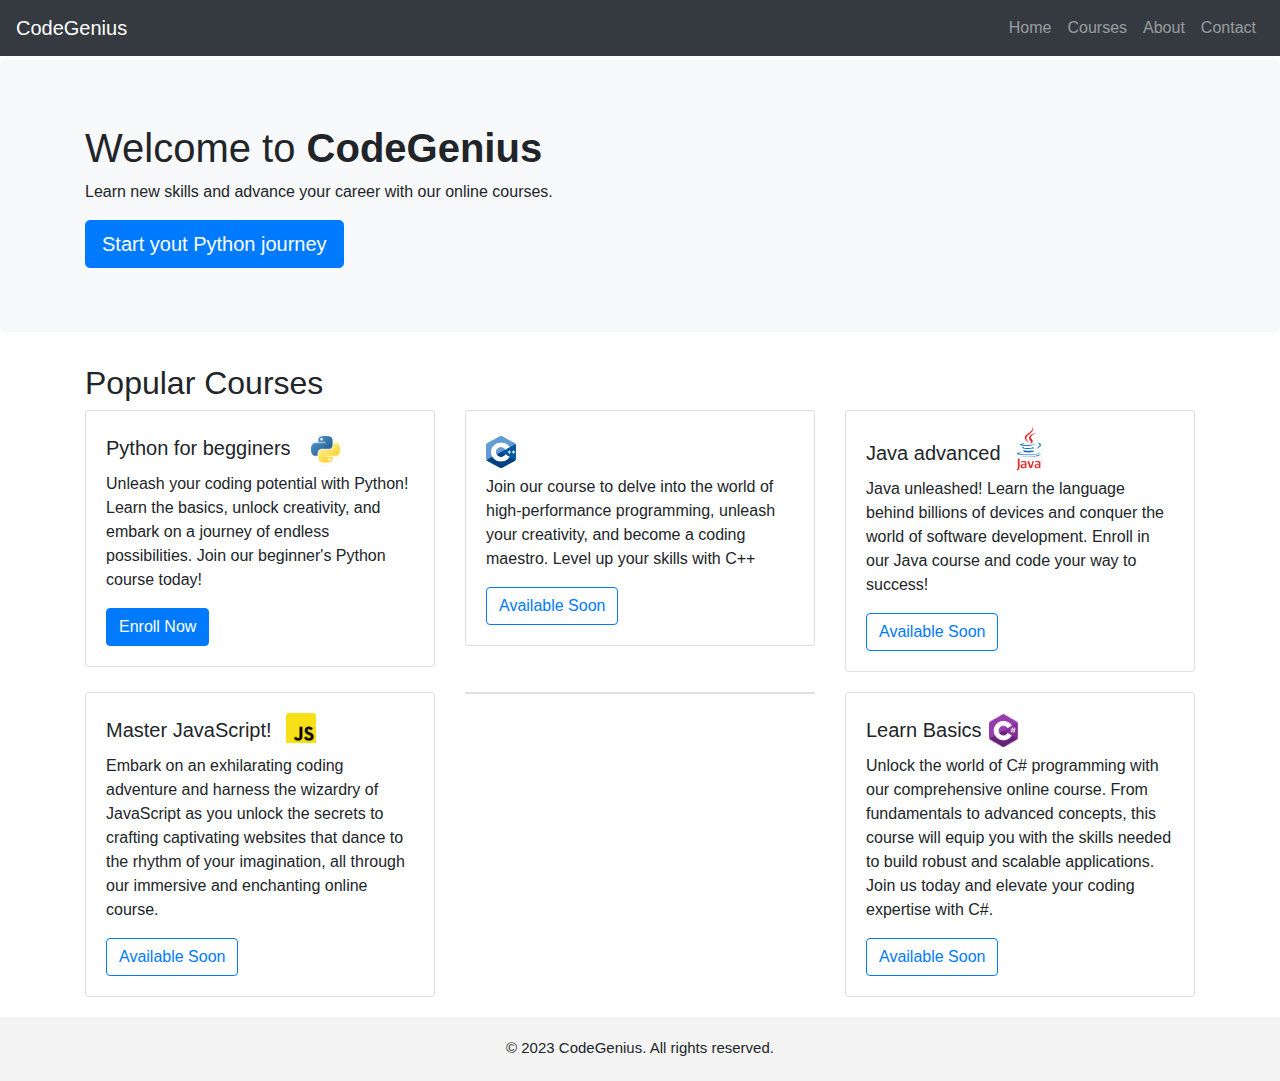
<file: strana.html>
<!DOCTYPE html>
<html>
<head>
    <title>Home</title>
    <link rel="stylesheet" href="bootstrap.css">
    <link rel="stylesheet" href="stil.css">
    <style>
        footer{
            background-color: #f4f4f4;
            padding: 5px;
            text-align: center;
            font-family: Arial, Helvetica, sans-serif;
            font-size: 15px;
            padding-top: 20px;
            display: block;
        }
    </style>
</head>
<body>
    <!-- Navigation bar -->
    <nav class="navbar navbar-expand-lg navbar-dark bg-dark fixed-top">
        <a class="navbar-brand" href="strana.html">CodeGenius</a>
        <button class="navbar-toggler" type="button" data-toggle="collapse" data-target="#navbarNav" aria-controls="navbarNav" aria-expanded="false" aria-label="Toggle navigation">
            <span class="navbar-toggler-icon"></span>
        </button>
        <div class="collapse navbar-collapse" id="navbarNav">
            <ul class="navbar-nav ml-auto">
                <li class="nav-item">
                    <a class="nav-link" href="strana.html">Home</a>
                </li>
                <li class="nav-item">
                    <a class="nav-link" href="Courses.html">Courses</a>
                </li>
                <li class="nav-item">
                    <a class="nav-link" href="About.html">About</a>
                </li>
                <li class="nav-item">
                    <a class="nav-link" href="Contact.html">Contact</a>
                </li>
            </ul>
        </div>
    </nav>

    <!-- Hero section -->
    <div class="jumbotron">
        <div class="container">
            <h1>Welcome to <b>CodeGenius</b></h1>
            <p>Learn new skills and advance your career with our online courses.</p>
            <a class="btn btn-primary btn-lg" href="Courses.html" role="button">Start yout Python journey</a>
        </div>
    </div>

    <!-- Course section -->
    <div class="container">
        <h2>Popular Courses</h2>
        <div class="row">
            <div class="col-md-4">
                <div class="card course-card">
                    <img src="py.png" class="card-img-top sliki" alt="Course 1">
                    <div class="card-body">
                        <h5 class="card-title">Python for begginers</h5>
                        <p class="card-text">Unleash your coding potential with Python! Learn the basics, unlock creativity,
                            and embark on a journey of endless possibilities. Join our beginner's Python course today!</p>
                        <a href="Courses.html" class="btn btn-primary">Enroll Now</a>
                    </div>
                </div>
            </div>
            <div class="col-md-4">
                <div class="card course-card">
                    <img src="c++.png" class="card-img-top c" alt="Course 2">
                    <div class="card-body">
                        <h5 class="card-title"></h5>
                        <p class="card-text">Join our course to delve into the world of high-performance programming, 
                            unleash your creativity, and become a coding maestro. Level up your skills with C++</p>
                        <a href="#" class="btn btn-primary soon">Available Soon</a>
                    </div>
                </div>
            </div>
            <div class="col-md-4">
                <div class="card course-card">
                    <img src="Java-Logo.png" class="card-img-top java" alt="Course 3">
                    <div class="card-body">
                        <h5 class="card-title">Java advanced</h5>
                        <p class="card-text">Java unleashed! Learn the language behind billions
                            of devices and conquer the world of software development. Enroll in our Java course and code your way to success!</p>
                        <a href="#" class="btn btn-primary soon">Available Soon</a>
                    </div>
                </div>
            </div> 
            <div class="col-md-4">
                <div class="card course-card">
                    <img src="js.png" class="card-img-top js" alt="Course 4">
                    <div class="card-body">
                        <h5 class="card-title">Master JavaScript!</h5>
                        <p class="card-text">Embark on an exhilarating coding adventure and harness the wizardry of 
                            JavaScript as you unlock the secrets to crafting captivating websites that dance to the rhythm of your 
                            imagination, all through our immersive and enchanting online course.</p>
                        <a href="#" class="btn btn-primary soon">Available Soon</a>
                    </div>
                </div>
            </div> 
            <div class="col-md-4">
                <div class="card course-card">
                </div>
            </div> 
            <div class="col-md-4">
                <div class="card course-card">
                    <img src="c.png" class="card-img-top c1" alt="Course 5">
                    <div class="card-body">
                        <h5 class="card-title">Learn Basics</h5>
                        <p class="card-text">Unlock the world of C# programming with our comprehensive online course. 
                            From fundamentals to advanced concepts, this course will equip you with the skills needed to 
                            build robust and scalable applications. Join us today and elevate your coding expertise with C#.</p>
                        <a href="#" class="btn btn-primary soon">Available Soon</a>
                    </div>
                </div>
            </div> 
        </div>    
    </div> 
    <footer>
        <div class="footer">
            <p>&copy; 2023 CodeGenius. All rights reserved.</p>
        </div>
    </footer>
</body>
</file>
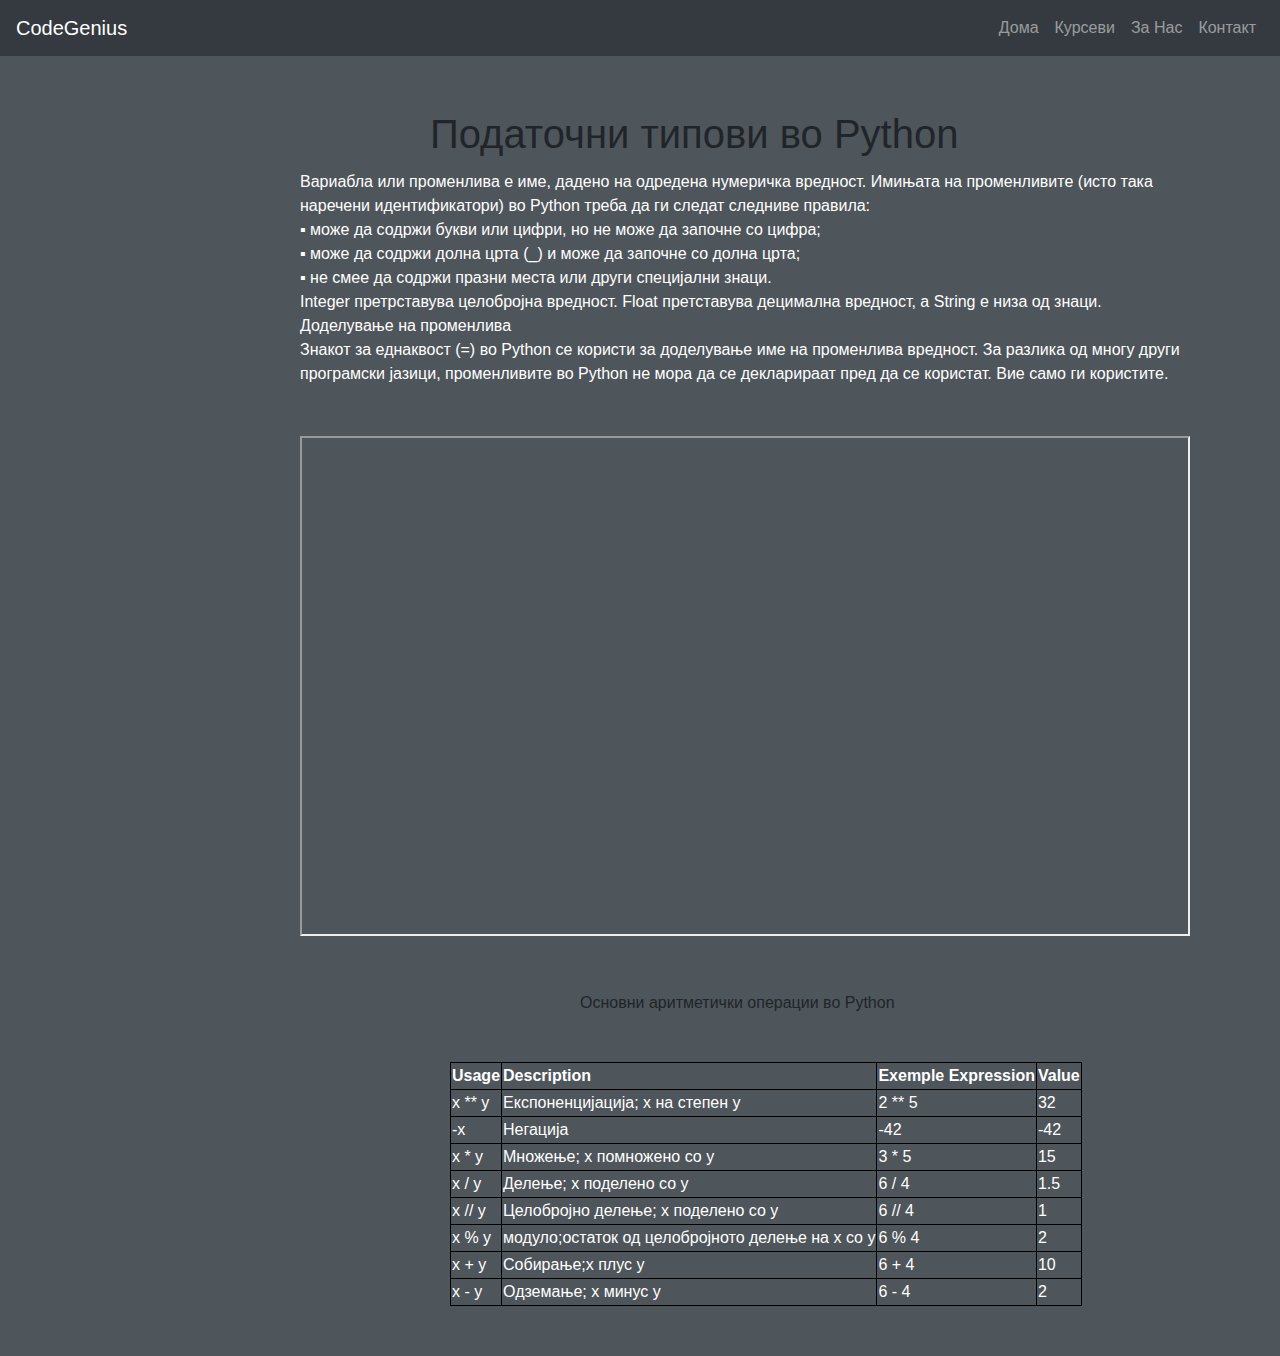
<file: variables.html>
<!DOCTYPE html>
<html lang="en">
<head>
    <meta charset="UTF-8">
    <title>Title</title>

    <meta charset="UTF-8">
    <meta http-equiv="X-UA-Compatible" content="IE=edge">
    <meta name="viewport" content="width=device-width, initial-scale=1.0">
    <link rel="stylesheet" href="bootstrap.css">
    <link rel="stylesheet" href="stil.css">
    <title>Courses</title>

    <style>
        #tabela {

            margin-top: 50px;
            color: white;
            margin-left: 450px;
            margin-bottom: 50px;
        }
        iframe{
            margin-top: 50px;
            margin-left: 300px;
        }


        body{
            background-color: #4e555b;
        }
        h1{
            position: absolute;
            margin-top: 50px;
            margin-left: 430px;
        }

        #text1{
            color: white;
            width: 900px;
            margin-top: 110px;
            margin-left: 300px;
        }

        tr{
            border: 1px solid black;
        }
        td{
            border: 1px solid black;
        }
        th{
            border: 1px solid black;
        }



        h6{

            margin-top: 50px;
            margin-left: 580px;
        }

    </style>


</head>
<body>


<nav class="navbar navbar-expand-lg navbar-dark bg-dark fixed-top">
    <a class="navbar-brand" href="#">CodeGenius</a>
    <button class="navbar-toggler" type="button" data-toggle="collapse" data-target="#navbarNav" aria-controls="navbarNav" aria-expanded="false" aria-label="Toggle navigation">
        <span class="navbar-toggler-icon"></span>
    </button>
    <div class="collapse navbar-collapse" id="navbarNav">
        <ul class="navbar-nav ml-auto">
            <li class="nav-item">
                <a class="nav-link" href="index.html">Дома</a>
            </li>
            <li class="nav-item">
                <a class="nav-link" href="course.html">Курсеви</a>
            </li>
            <li class="nav-item">
                <a class="nav-link" href="About.html">За Нас</a>
            </li>
            <li class="nav-item">
                <a class="nav-link" href="Contact.html">Контакт</a>
            </li>
        </ul>
    </div>
</nav>

<h1>Податочни типови во Python</h1>

<div id="text1">
    Вариабла или променлива е име, дадено на одредена нумеричка вредност.
    Имињата на променливите (исто така наречени идентификатори) во Python
    треба да ги следат следниве правила: <br>
    ▪ може да содржи букви или цифри, но не може да започне со цифра; <br>
    ▪ може да содржи долна црта (_) и може да започне со долна црта; <br>
    ▪ не смее да содржи празни места или други специјални знаци.<br>
    Integer претрставува целобројна вредност. Float претставува децимална
    вредност, а String е низа од знаци.<br>
    Доделување на променлива <br>
    Знакот за еднаквост (=) во Python се користи за доделување име на променлива
    вредност. За разлика од многу други програмски јазици, променливите во
    Python не мора да се декларираат пред да се користат. Вие само ги користите. <br>

</div>

<iframe width="890" height="500"
        src="https://www.youtube.com/embed/ucT0F_zVLKo?controls=0">
</iframe>

<h6>Основни аритметички операции во Python</h6>
<div id="tabela">
    <table>
        <tr>
        <th>Usage  </th>
        <th>Description</th>
        <th>Exemple Expression </th>
        <th>Value</th>
        </tr>
        <tr>
            <td>x ** y </td>
            <td>Експоненцијација; x на степен у</td>
            <td>2 ** 5</td>
            <td>32</td>
        </tr>

        <tr>
            <td>-x</td>
            <td>Негација</td>
            <td>-42</td>
            <td>-42</td>
        </tr>

        <tr>
            <td>x * y </td>
            <td>Множење; x помножено со y</td>
            <td>3 * 5</td>
            <td>15</td>
        </tr>

        <tr>
            <td>x / y </td>
            <td>Делење; x поделено со y</td>
            <td>6 / 4</td>
            <td>1.5</td>
        </tr>

        <tr>
            <td>x // y </td>
            <td>Целобројно делење; х поделено со у</td>
            <td>6 // 4</td>
            <td>1</td>
        </tr>

        <tr>
            <td>x % y </td>
            <td>модуло;остаток од целобројното делење на х со у
            </td>
            <td>6 % 4</td>
            <td>2</td>
        </tr>

        <tr>
            <td>x + y </td>
            <td>Собирање;х плус у</td>
            <td>6 + 4</td>
            <td>10</td>
        </tr>

        <tr>
            <td>x - y </td>
            <td>Одземање; х минус у</td>
            <td>6 - 4</td>
            <td>2</td>
        </tr>


    </table>



</div>

</body>
</html>
</file>
<file: stil.css>
/* Custom styles for the web page */
        body {
            padding-top: 60px;
        }
        .jumbotron {
            background-color: #f8f9fa;
        }
        .course-card {
            margin-bottom: 20px;
            height: auto;
        }
        .sliki{
            width: 30px;
            height: 30px;
            margin-top: 25px;
            margin-bottom: -20px;
            margin-left: 225px;
        }
        .card-title{
            margin-top: -30px;
        }
        .c{
            width: 30px;
            height: 32px;
            margin-top: 25px;
            margin-bottom: -20px;
            margin-left: 20px;
            margin-bottom: 5px;
        }
        .java{
            width: 86px;
            height: 45px;
            margin-left: 140px;
            margin-top: 15px;
            margin-bottom: -20px;
        }
        .js{
            width: 30px;
            height: 30px;
            margin-left: 200px;
            margin-top: 20px;
            margin-bottom: -15px;
        }
        .c1{
            width: 55px;
            height: 55px;
            margin-left: 130px;
            margin-top: 10px;
            margin-bottom: -30px;
        }
        .nav-link {
            transition: transform 0.3s ease;
        }

        .nav-link:hover {
            animation: bounce 0.7s infinite;
         }

        @keyframes bounce {
            0% {
                transform: scale(1.15);
            }
            50% {
                transform: scale(1.15);
            }
            100% {
                transform: scale(1.15);
            }
        }
        .soon{
            background-color: transparent;
            color: #007bff
        }

        .soon:hover{
            background-color: transparent;
            color: #007bff;
        }
        .navbar-brand{
            font-family: Arial, Helvetica, sans-serif;
        }
        .navbar-nav{
            font-family: Arial, Helvetica, sans-serif;
        }
</file>
